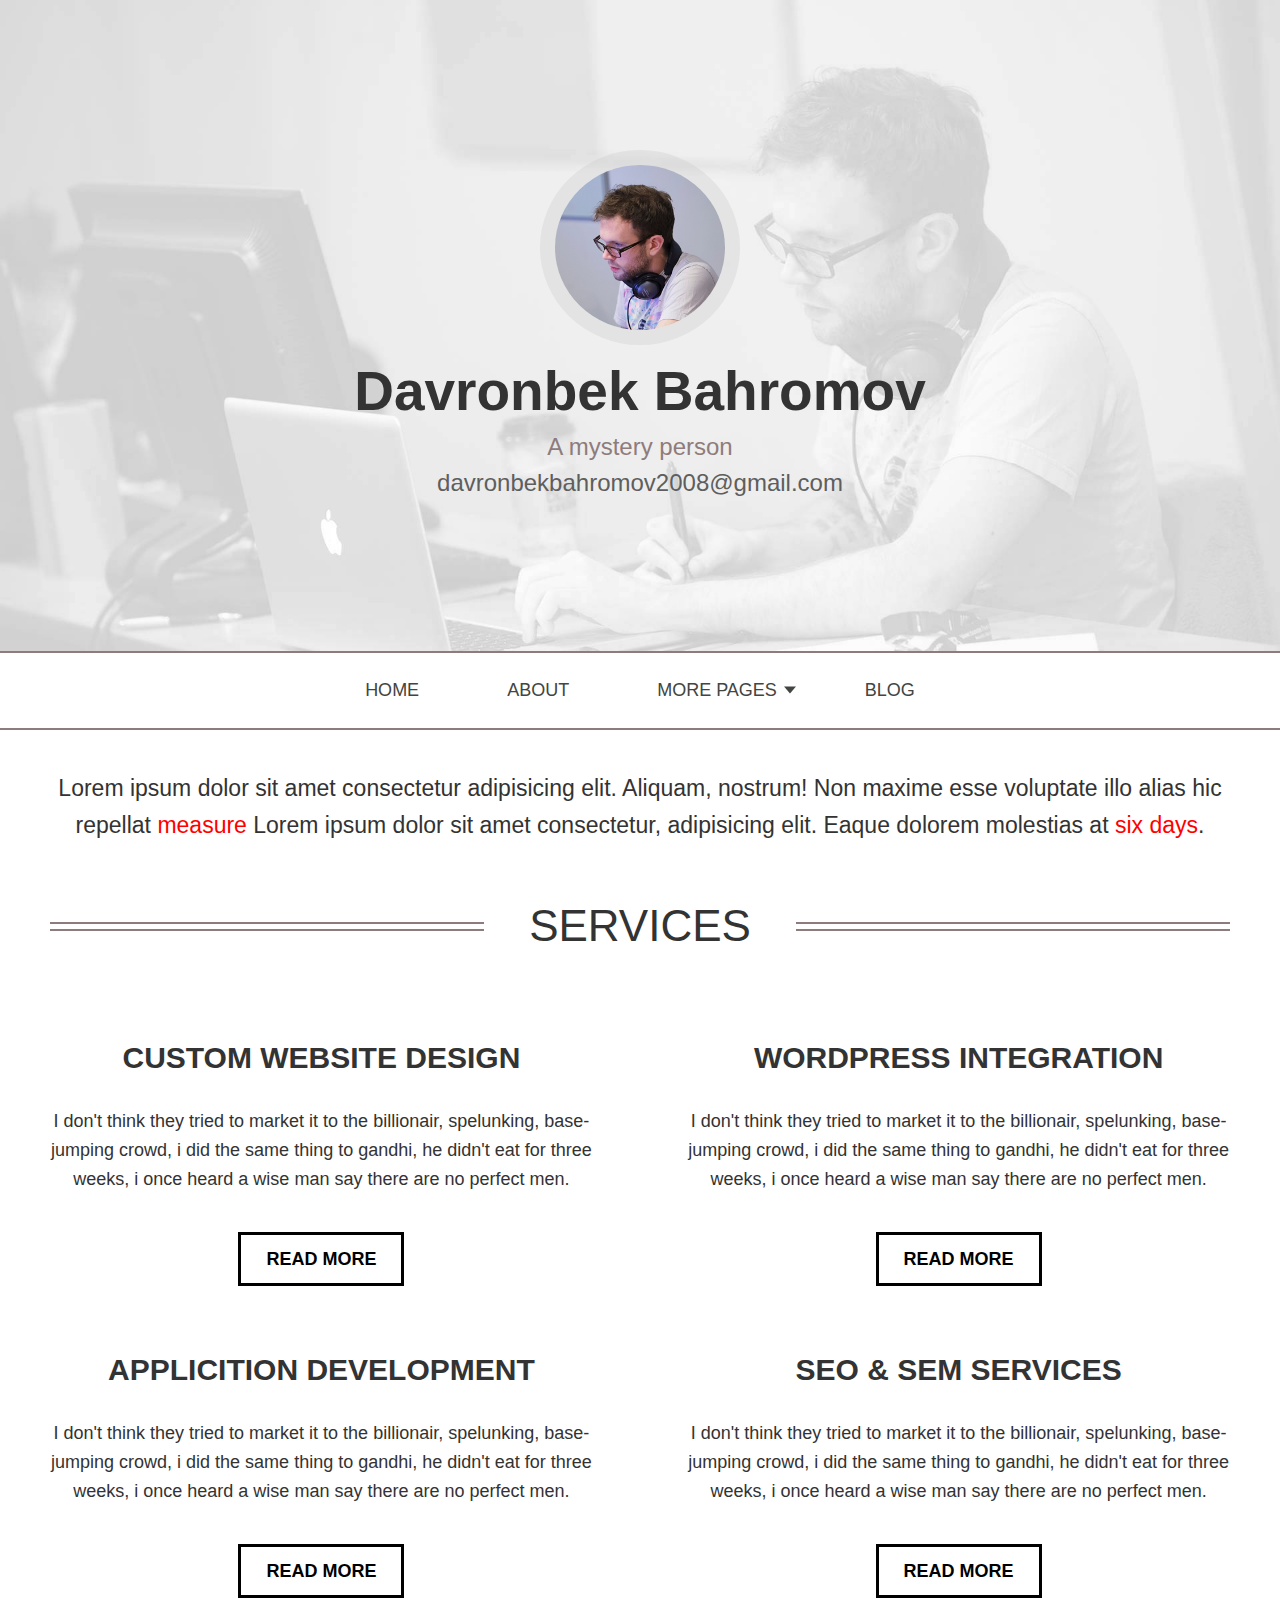
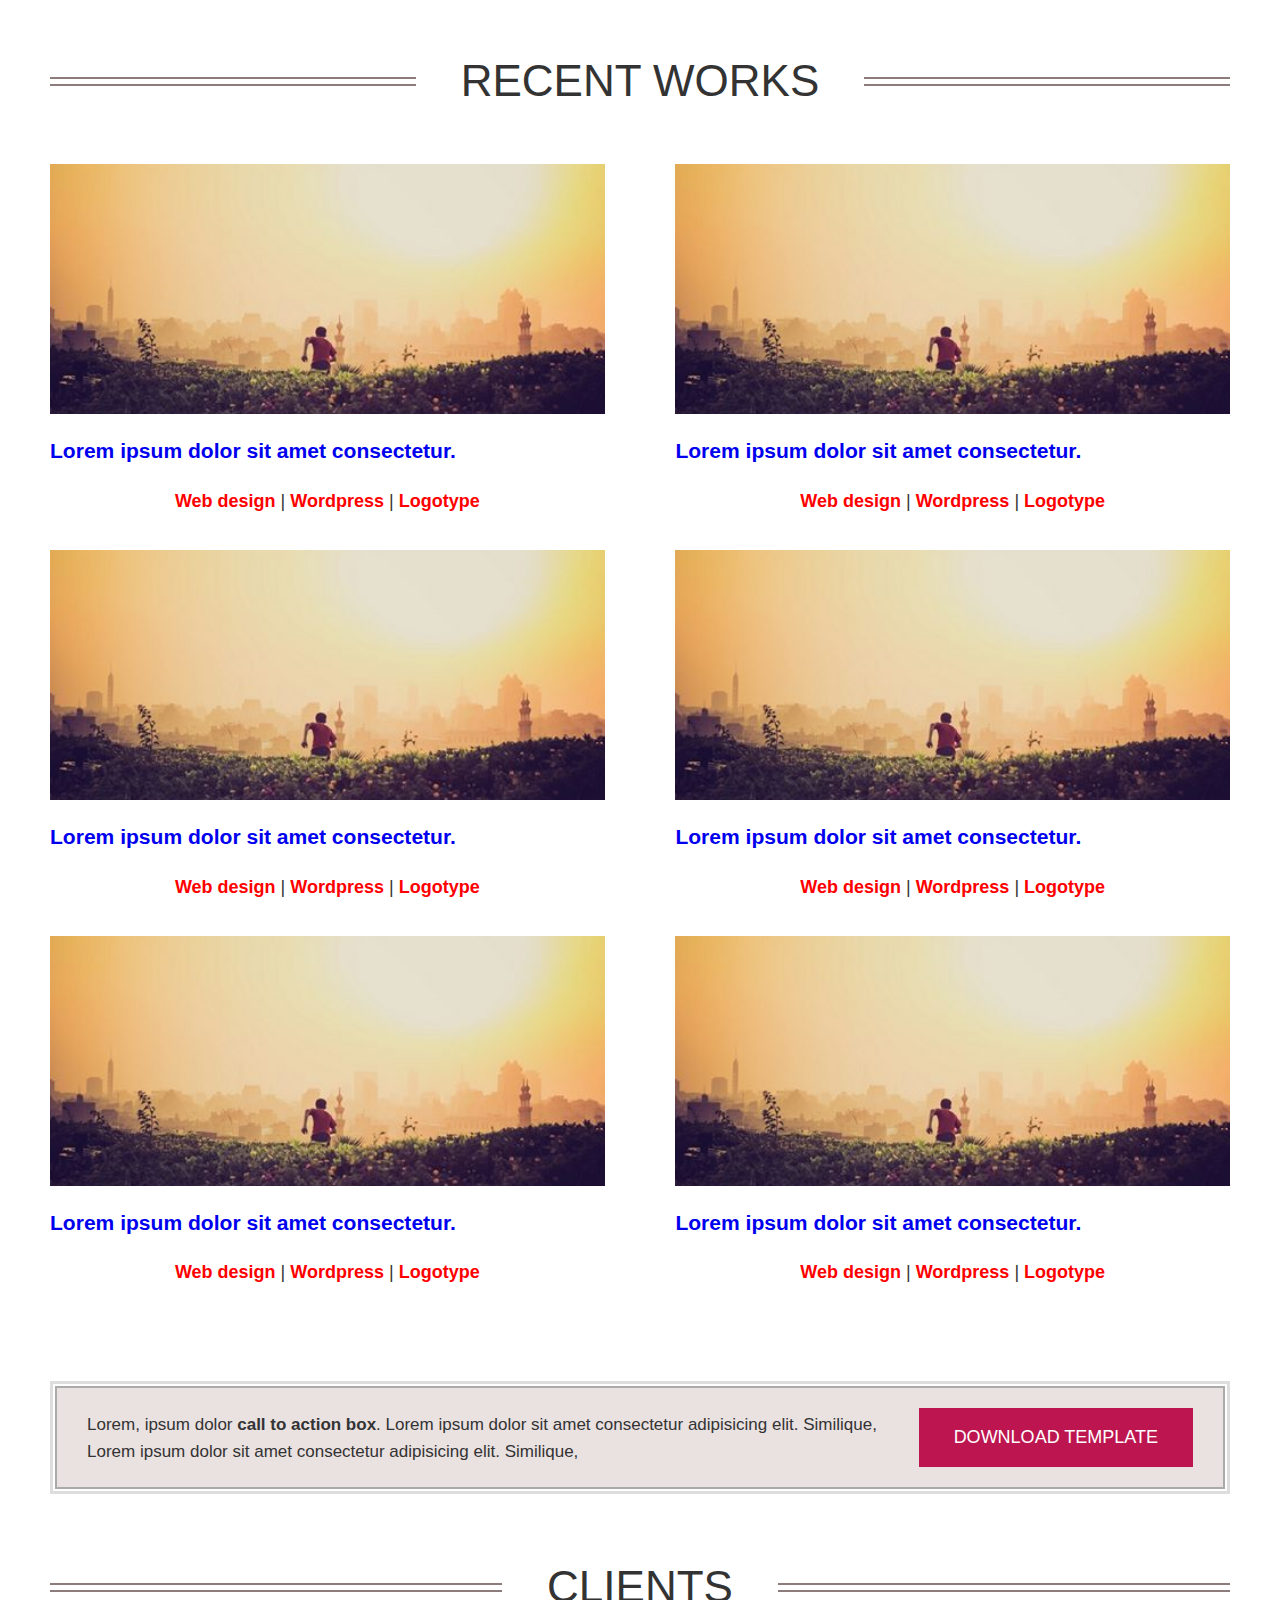
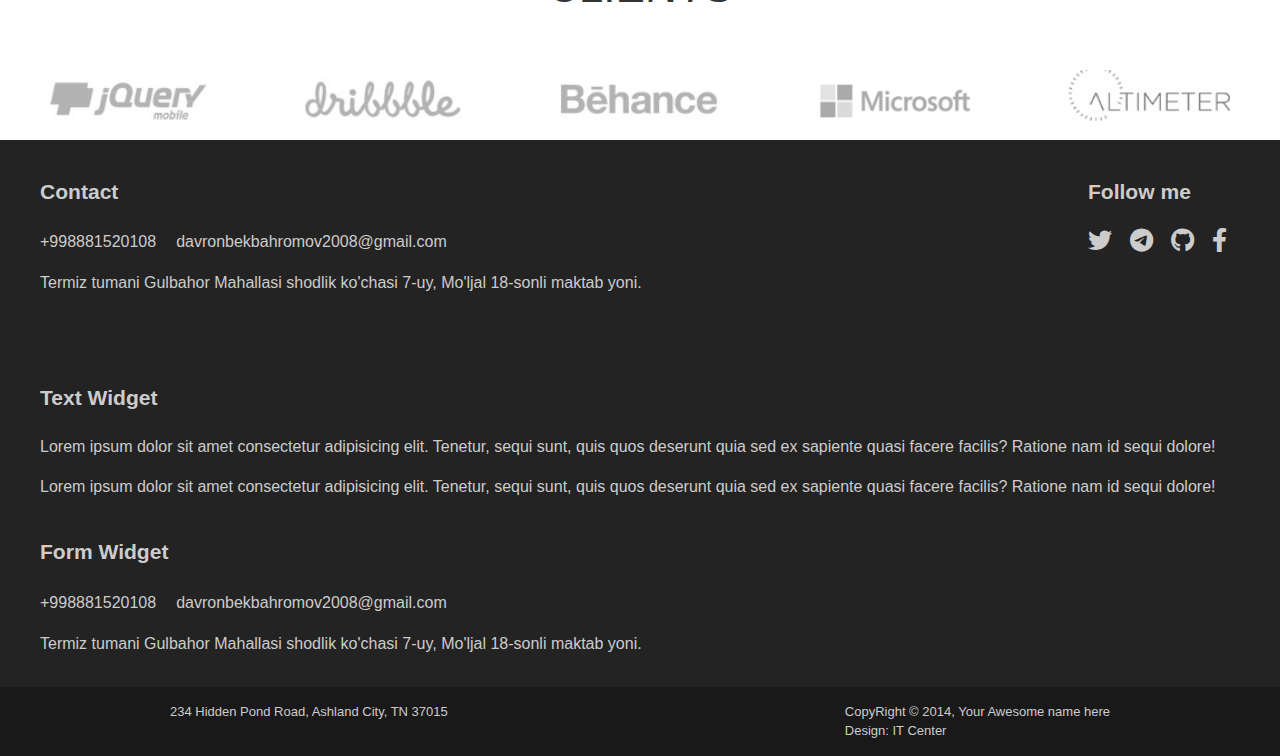
<file: index.html>
<!DOCTYPE html>
<html lang="en">
<head>
    <meta charset="UTF-8">
    <meta http-equiv="X-UA-Compatible" content="IE=edge">
    <meta name="viewport" content="width=device-width, initial-scale=1.0">
    <title>INITIO</title>
    <link rel="shortcut icon" href="images/gt_favicon.png" type="image/x-icon">
    <link rel="stylesheet" href="fontawesome/css/all.min.css">
    <link rel="stylesheet" href="style.css">
</head>
<body>
    <header class="header">
        <img class="avatar" src="images/guy.jpg" alt="user avatar">
        <h1 class="name">Davronbek Bahromov</h1>
        <div class="bio gray">A mystery person</div>
        <a class="graylink" href="mailto:davronbekbahromov2008@gmail.com">davronbekbahromov2008@gmail.com</a>
    </header>
        <div class="assd">
            <ul class="menu">
                <li class="item">
                    <a href="#" class="link">home</a>
                </li>
                <li class="item">
                    <a href="about.html" target="_blank" class="link">about</a>
                </li>
                <li class="item relitem">
                    <a href="#!" class="link rellink">more pages</a>
                    <ul class="menu2">
                        <li class="item2">
                            <a href="leftsidebar.html" target="_blank" class="link2">left sidebar</a>
                        </li>
                        <li class="item2">
                            <a href="rightsidebar.html" target="_blank" class="link2">right sidebar</a>
                        </li>
                        <li class="item2">
                            <a href="blogpost.html" target="_blank" class="link2">blog post</a>
                        </li>
                    </ul>
                </li>
                <li class="item">
                    <a href="blog.html" target="_blank" class="link">blog</a>
                </li>
            </ul>
            <button class="bba">
                <i class="fa-solid fa-bars sasdasadw"></i>
            </button>
        </div>
    <div class="container">
        <div class="write">
            <div class="topwrite">Lorem ipsum dolor sit amet consectetur adipisicing elit. Aliquam, nostrum! Non maxime esse voluptate illo alias hic repellat <a href="#" class="meas">measure</a> Lorem ipsum dolor sit amet consectetur, adipisicing elit. Eaque dolorem molestias at <a href="#" class="meas">six days</a>.</div>
        </div>
        <div class="titlebar">
            <div class="lines">
                <div class="line linetop"></div>
                <div class="line"></div>
            </div>
            <h2 class="title2">Services</h2>
            <div class="lines">
                <div class="line linetop"></div>
                <div class="line"></div>
            </div>
        </div>
        <div class="all3">
            <div class="tort">
                <h2 class="custok">Custom Website Design</h2>
                <p class="yozuv">I don't think they tried to market it to the billionair, spelunking, base-jumping crowd, i did the same thing to gandhi, he didn't eat for three weeks, i once heard a wise man say there are no perfect men.</p>
                <a href="#" class="Read">Read more</a>
            </div>
            <div class="tort">
                <h2 class="custok">Wordpress Integration</h2>
                <p class="yozuv">I don't think they tried to market it to the billionair, spelunking, base-jumping crowd, i did the same thing to gandhi, he didn't eat for three weeks, i once heard a wise man say there are no perfect men.</p>
                <a href="#" class="Read">Read more</a>
            </div>
            <div class="tort re">
                <h2 class="custok">Applicition Development</h2>
                <p class="yozuv">I don't think they tried to market it to the billionair, spelunking, base-jumping crowd, i did the same thing to gandhi, he didn't eat for three weeks, i once heard a wise man say there are no perfect men.</p>
                <a href="#" class="Read">Read more</a>
            </div>
            <div class="tort re">
                <h2 class="custok">Seo & Sem Services</h2>
                <p class="yozuv">I don't think they tried to market it to the billionair, spelunking, base-jumping crowd, i did the same thing to gandhi, he didn't eat for three weeks, i once heard a wise man say there are no perfect men.</p>
                <a href="#" class="Read">Read more</a>
            </div>
        </div>
        <div class="titlebar">
            <div class="lines">
                <div class="line linetop"></div>
                <div class="line"></div>
            </div>
            <h2 class="title2">recent works</h2>
            <div class="lines">
                <div class="line linetop"></div>
                <div class="line"></div>
            </div>
        </div>
        <div class="articles">
            <div class="article">
                <a class="biglink" href="#">
                    <div class="articlepic">
                        <div class="articlelayer">
                            <span class="articlebadge">see details <i class="fa-solid fa-arrow-right-long"></i></span>
                        </div>
                    </div>
                    <h3 class="articletitle">Lorem ipsum dolor sit amet consectetur.</h3>
                </a>
                <div class="articlelinks">
                    <a class="articlelink" href="#">Web design</a>
                    <span class="vr">|</span>
                    <a class="articlelink" href="#">Wordpress</a>
                    <span class="vr">|</span>
                    <a class="articlelink" href="#">Logotype</a>
                </div>
            </div>
            <div class="article">
                <a class="biglink" href="#">
                    <div class="articlepic">
                        <div class="articlelayer">
                            <span class="articlebadge">see details <i class="fa-solid fa-arrow-right-long"></i></span>
                        </div>
                    </div>
                    <h3 class="articletitle">Lorem ipsum dolor sit amet consectetur.</h3>
                </a>
                <div class="articlelinks">
                    <a class="articlelink" href="#">Web design</a>
                    <span class="vr">|</span>
                    <a class="articlelink" href="#">Wordpress</a>
                    <span class="vr">|</span>
                    <a class="articlelink" href="#">Logotype</a>
                </div>
            </div>
            <div class="article">
                <a class="biglink" href="#">
                    <div class="articlepic">
                        <div class="articlelayer">
                            <span class="articlebadge">see details <i class="fa-solid fa-arrow-right-long"></i></span>
                        </div>
                    </div>
                    <h3 class="articletitle">Lorem ipsum dolor sit amet consectetur.</h3>
                </a>
                <div class="articlelinks">
                    <a class="articlelink" href="#">Web design</a>
                    <span class="vr">|</span>
                    <a class="articlelink" href="#">Wordpress</a>
                    <span class="vr">|</span>
                    <a class="articlelink" href="#">Logotype</a>
                </div>
            </div>
            <div class="article">
                <a class="biglink" href="#">
                    <div class="articlepic">
                        <div class="articlelayer">
                            <span class="articlebadge">see details <i class="fa-solid fa-arrow-right-long"></i></span>
                        </div>
                    </div>
                    <h3 class="articletitle">Lorem ipsum dolor sit amet consectetur.</h3>
                </a>
                <div class="articlelinks">
                    <a class="articlelink" href="#">Web design</a>
                    <span class="vr">|</span>
                    <a class="articlelink" href="#">Wordpress</a>
                    <span class="vr">|</span>
                    <a class="articlelink" href="#">Logotype</a>
                </div>
            </div>
            <div class="article">
                <a class="biglink" href="#">
                    <div class="articlepic">
                        <div class="articlelayer">
                            <span class="articlebadge">see details <i class="fa-solid fa-arrow-right-long"></i></span>
                        </div>
                    </div>
                    <h3 class="articletitle">Lorem ipsum dolor sit amet consectetur.</h3>
                </a>
                <div class="articlelinks">
                    <a class="articlelink" href="#">Web design</a>
                    <span class="vr">|</span>
                    <a class="articlelink" href="#">Wordpress</a>
                    <span class="vr">|</span>
                    <a class="articlelink" href="#">Logotype</a>
                </div>
            </div>
            <div class="article">
                <a class="biglink" href="#">
                    <div class="articlepic">
                        <div class="articlelayer">
                            <span class="articlebadge">see details <i class="fa-solid fa-arrow-right-long"></i></span>
                        </div>
                    </div>
                    <h3 class="articletitle">Lorem ipsum dolor sit amet consectetur.</h3>
                </a>
                <div class="articlelinks">
                    <a class="articlelink" href="#">Web design</a>
                    <span class="vr">|</span>
                    <a class="articlelink" href="#">Wordpress</a>
                    <span class="vr">|</span>
                    <a class="articlelink" href="#">Logotype</a>
                </div>
            </div>
        </div>
        <div class="alll">
            <div class="all4">
                <div class="leftpage">
                    <div class="safe">Lorem, ipsum dolor <span class="qora">call to action box</span>. Lorem ipsum dolor sit amet consectetur adipisicing elit. Similique,</div>
                    <div class="safe">Lorem ipsum dolor sit amet consectetur adipisicing elit. Similique,</div>
                </div>
                <div class="rightpage">
                    <a href="#" class="download">Download template</a>
                </div>
            </div>
        </div>
        <div class="titlebar">
            <div class="lines">
                <div class="line linetop"></div>
                <div class="line"></div>
            </div>
            <h2 class="title2">clients</h2>
            <div class="lines">
                <div class="line linetop"></div>
                <div class="line"></div>
            </div>
        </div>
        <div class="komp">
            <img src="images/sample_clients.png" alt="sample_clients" class="komp-icon">
        </div>
    </div>
    <div class="qora-all">
        <div class="ikki">
            <div class="chapleft">
                <div class="chap1">
                    <h3 class="con">Contact</h3>
                    <a href="tel:+998881520108" class="number">+998881520108</a>
                    <a class="graylink2" href="mailto:davronbekbahromov2008@gmail.com">davronbekbahromov2008@gmail.com</a>
                    <p class="hid234">Termiz tumani Gulbahor Mahallasi shodlik ko'chasi 7-uy, Mo'ljal 18-sonli maktab yoni.</p>
                </div>
            </div>
            <div class="ongleft">
                <h3 class="con">Follow me</h3>
                <i class="fa-brands fa-twitter asds"></i>
                <i class="fa-brands fa-telegram-plane asds"></i>
                <i class="fa-brands fa-github asds"></i>
                <i class="fa-brands fa-facebook-f asds"></i>
            </div>
        </div>
        <div class="ikki">
            <div class="chapright">
                <h3 class="con">Text Widget</h3>
                <p class="loremkop">Lorem ipsum dolor sit amet consectetur adipisicing elit. Tenetur, sequi sunt, quis quos deserunt quia sed ex sapiente quasi facere facilis? Ratione nam id sequi dolore!</p>
                <p class="loremkop">Lorem ipsum dolor sit amet consectetur adipisicing elit. Tenetur, sequi sunt, quis quos deserunt quia sed ex sapiente quasi facere facilis? Ratione nam id sequi dolore!</p>
            </div>
            <div class="ongright">
                <h3 class="con">Form Widget</h3>
                    <a href="tel:+998881520108" class="number">+998881520108</a>
                    <a class="graylink2" href="mailto:anthony.russel42@example.com">davronbekbahromov2008@gmail.com</a>
                    <p class="hid234">Termiz tumani Gulbahor Mahallasi shodlik ko'chasi 7-uy, Mo'ljal 18-sonli maktab yoni.</p>
            </div>
        </div>
    </div>
    <div class="pastqora">
        <div class="chapqutiy">234 Hidden Pond Road, Ashland City, TN 37015</div>
        <div class="ongqutiy">
            <div class="cop">CopyRight &copy; 2014, Your Awesome name here</div>
            <div class="des">Design: IT Center </div>
        </div>
    </div>

    <script src="main.js"></script>
</body>
</html>
</file>
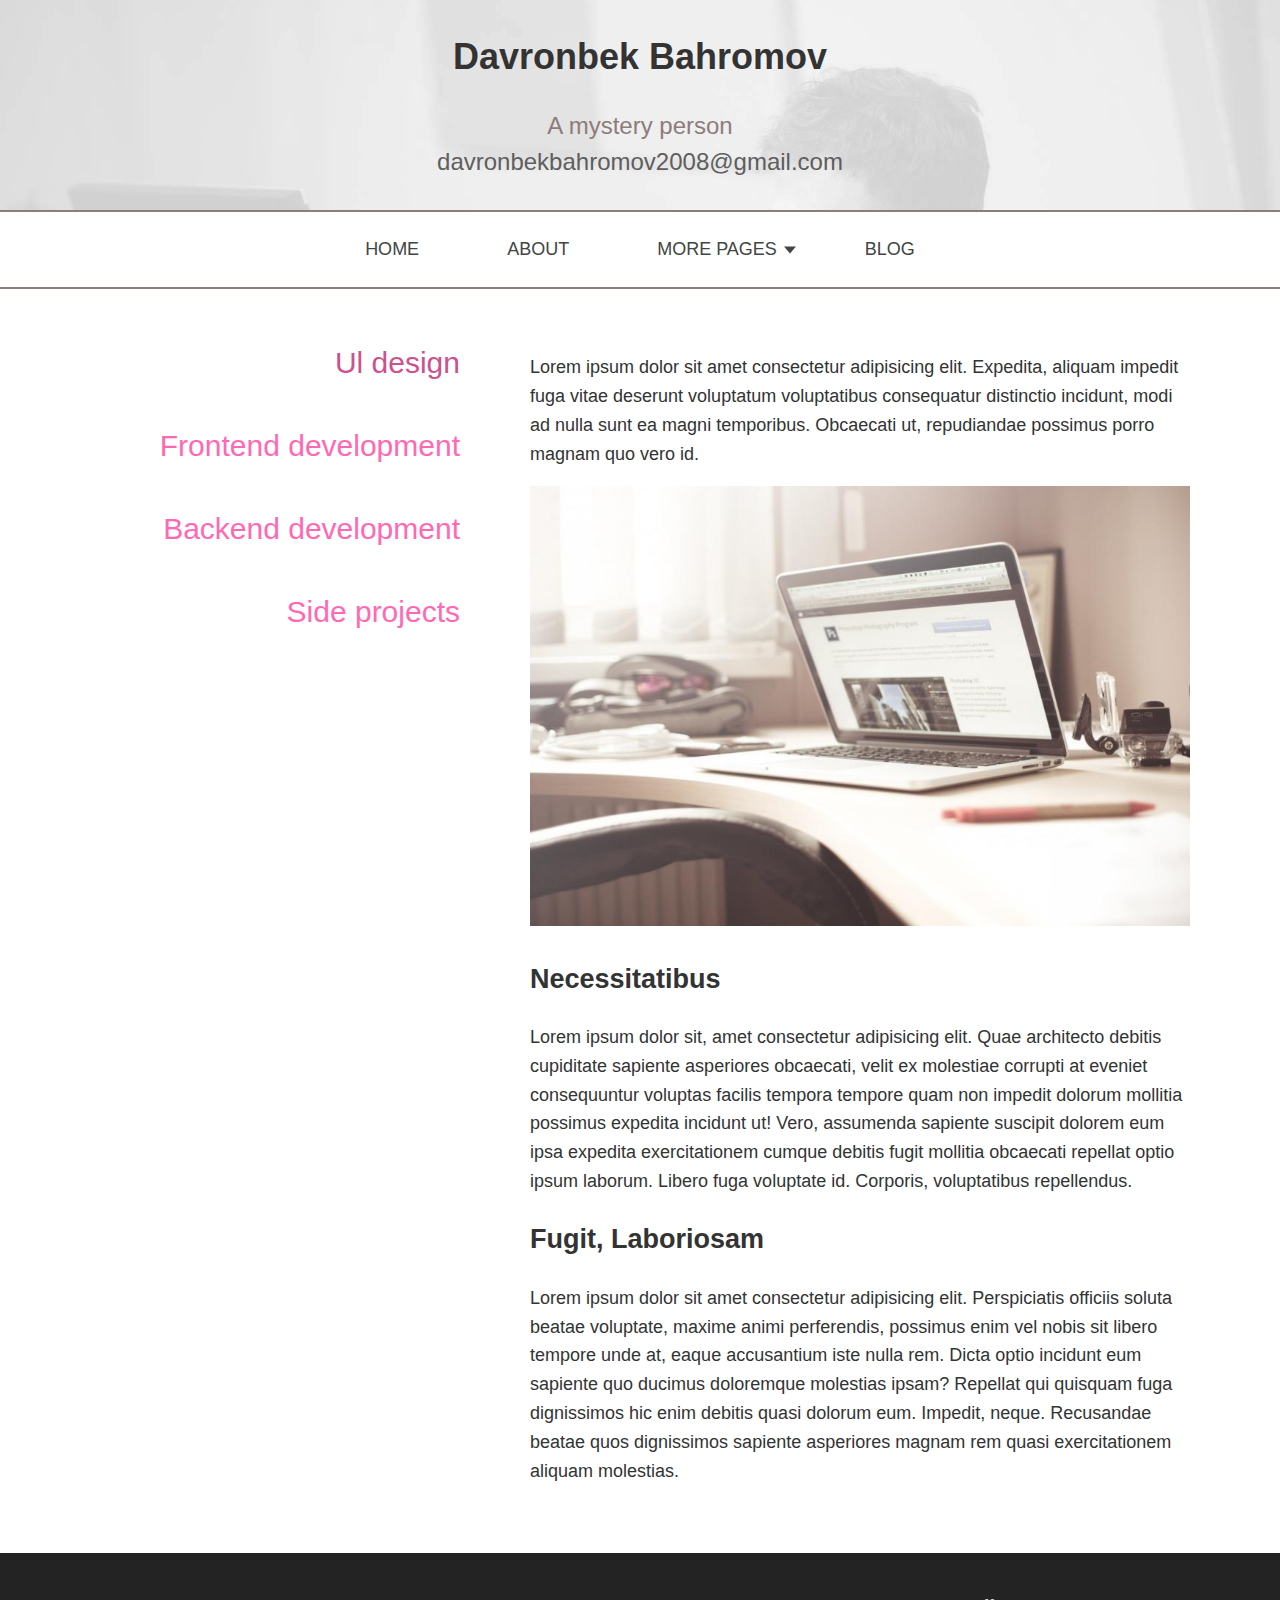
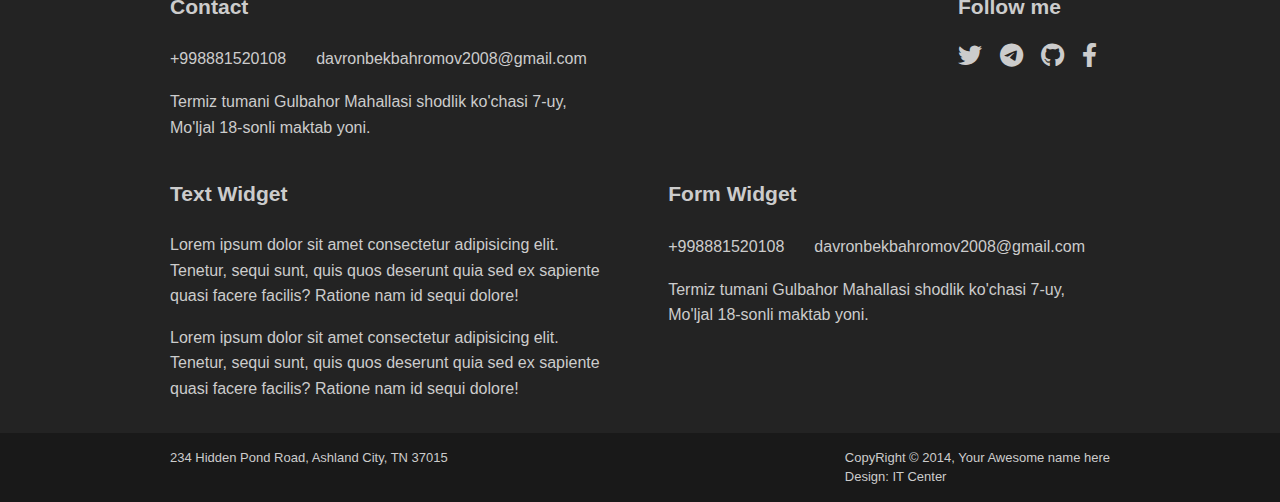
<file: about.html>
<!DOCTYPE html>
<html lang="en">
<head>
    <meta charset="UTF-8">
    <meta http-equiv="X-UA-Compatible" content="IE=edge">
    <meta name="viewport" content="width=device-width, initial-scale=1.0">
    <title>INITIO PART - ABOUT</title>
    <link rel="shortcut icon" href="images/gt_favicon.png" type="image/x-icon">
    <link rel="stylesheet" href="fontawesome/css/all.min.css">
    <link rel="stylesheet" href="about.css">
</head>
<body>
    <header class="header">
        <h1 class="name">Davronbek Bahromov</h1>
        <div class="bio gray">A mystery person</div>
        <a class="graylink" href="mailto:anthony.russel42@example.com">davronbekbahromov2008@gmail.com</a>
    </header>
    <div class="assd">
        <ul class="menu">
            <li class="item">
                <a href="index.html" class="link">home</a>
            </li>
            <li class="item">
                <a href="about.html" target="_blank" class="link">about</a>
            </li>
            <li class="item relitem">
                <a href="#!" class="link rellink">more pages</a>
                <ul class="menu2">
                    <li class="item2">
                        <a href="leftsidebar.html" target="_blank" class="link2">left sidebar</a>
                    </li>
                    <li class="item2">
                        <a href="rightsidebar.html" target="_blank" class="link2">right sidebar</a>
                    </li>
                    <li class="item2">
                        <a href="#" class="link2">blog post</a>
                    </li>
                </ul>
            </li>
            <li class="item">
                <a href="blog.html" target="_blank" class="link">blog</a>
            </li>
        </ul>
        <button class="bba">
            <i class="fa-solid fa-bars sasdasadw"></i>
        </button>
    </div>
    <div class="container">
        <div class="allflex">
            <div class="chap">
                <a href="#" class="linkqizil">Ul design</a>
                <a href="#" class="linkqizil">Frontend development</a>
                <a href="#" class="linkqizil">Backend development</a>
                <a href="#" class="linkqizil">Side projects</a>
            </div>
            <div class="ong">
                <p class="lorem35 lorem3">Lorem ipsum dolor sit amet consectetur adipisicing elit. Expedita, aliquam impedit fuga vitae deserunt voluptatum voluptatibus consequatur distinctio incidunt, modi ad nulla sunt ea magni temporibus. Obcaecati ut, repudiandae possimus porro magnam quo vero id.</p>
                <img src="images/mac.jpg" alt="mac" class="notebook">
                <h2 class="nec">Necessitatibus</h2>
                <p class="lorem60 lorem3">Lorem ipsum dolor sit, amet consectetur adipisicing elit. Quae architecto debitis cupiditate sapiente asperiores obcaecati, velit ex molestiae corrupti at eveniet consequuntur voluptas facilis tempora tempore quam non impedit dolorum mollitia possimus expedita incidunt ut! Vero, assumenda sapiente suscipit dolorem eum ipsa expedita exercitationem cumque debitis fugit mollitia obcaecati repellat optio ipsum laborum. Libero fuga    voluptate id. Corporis, voluptatibus repellendus.</p>
                <h2 class="nec">Fugit, Laboriosam</h2>
                <p class="lorem65 lorem3">Lorem ipsum dolor sit amet consectetur adipisicing elit. Perspiciatis officiis soluta beatae voluptate, maxime animi perferendis, possimus enim vel nobis sit libero tempore unde at, eaque accusantium iste nulla rem. Dicta optio incidunt eum sapiente quo ducimus doloremque molestias ipsam? Repellat qui quisquam fuga dignissimos hic enim debitis quasi dolorum eum. Impedit, neque. Recusandae beatae quos dignissimos sapiente asperiores magnam rem quasi exercitationem aliquam molestias.</p>
            </div>
            
        </div>
    </div>
    <div class="qora-all">
        <div class="ikki">
            <div class="chapleft">
                <div class="chap1">
                    <h3 class="con">Contact</h3>
                    <a href="tel:+998881520108" class="number">+998881520108</a>
                    <a class="graylink2" href="mailto:anthony.russel42@example.com">davronbekbahromov2008@gmail.com</a>
                    <p class="hid234">Termiz tumani Gulbahor Mahallasi shodlik ko'chasi 7-uy, Mo'ljal 18-sonli maktab yoni.</p>
                </div>
            </div>
            <div class="ongleft">
                <h3 class="con">Follow me</h3>
                <i class="fa-brands fa-twitter asds"></i>
                <i class="fa-brands fa-telegram-plane asds"></i>
                <i class="fa-brands fa-github asds"></i>
                <i class="fa-brands fa-facebook-f asds"></i>
            </div>
        </div>
        <div class="ikki">
            <div class="chapright">
                <h3 class="con">Text Widget</h3>
                <p class="loremkop">Lorem ipsum dolor sit amet consectetur adipisicing elit. Tenetur, sequi sunt, quis quos deserunt quia sed ex sapiente quasi facere facilis? Ratione nam id sequi dolore!</p>
                <p class="loremkop">Lorem ipsum dolor sit amet consectetur adipisicing elit. Tenetur, sequi sunt, quis quos deserunt quia sed ex sapiente quasi facere facilis? Ratione nam id sequi dolore!</p>
            </div>
            <div class="ongright">
                <h3 class="con">Form Widget</h3>
                    <a href="tel:+998881520108" class="number">+998881520108</a>
                    <a class="graylink2" href="mailto:anthony.russel42@example.com">davronbekbahromov2008@gmail.com</a>
                    <p class="hid234">Termiz tumani Gulbahor Mahallasi shodlik ko'chasi 7-uy, Mo'ljal 18-sonli maktab yoni.</p>
            </div>
        </div>
    </div>
    <div class="pastqora">
        <div class="chapqutiy">234 Hidden Pond Road, Ashland City, TN 37015</div>
        <div class="ongqutiy">
            <div class="cop">CopyRight &copy; 2014, Your Awesome name here</div>
            <div class="des">Design: IT Center </div>
        </div>
    </div>

    <script src="about.js"></script>
</body>
</html>
</file>
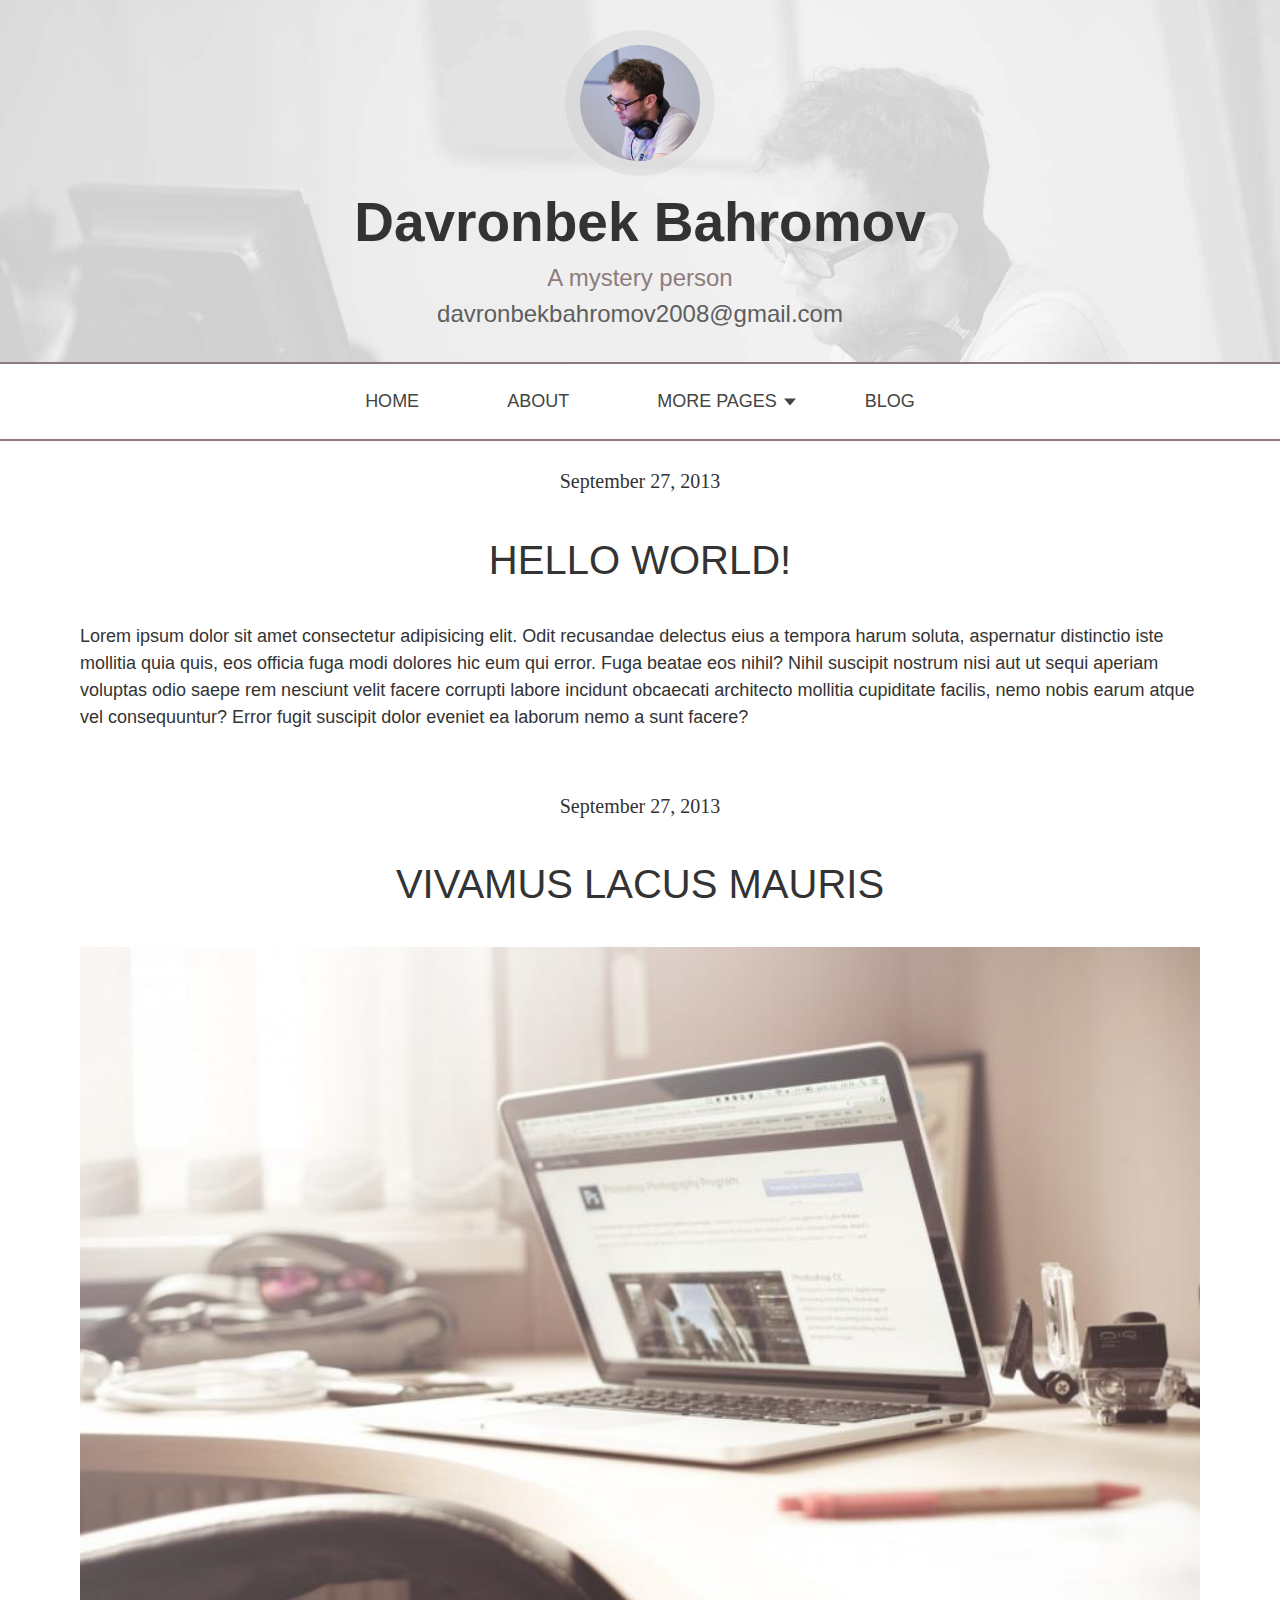
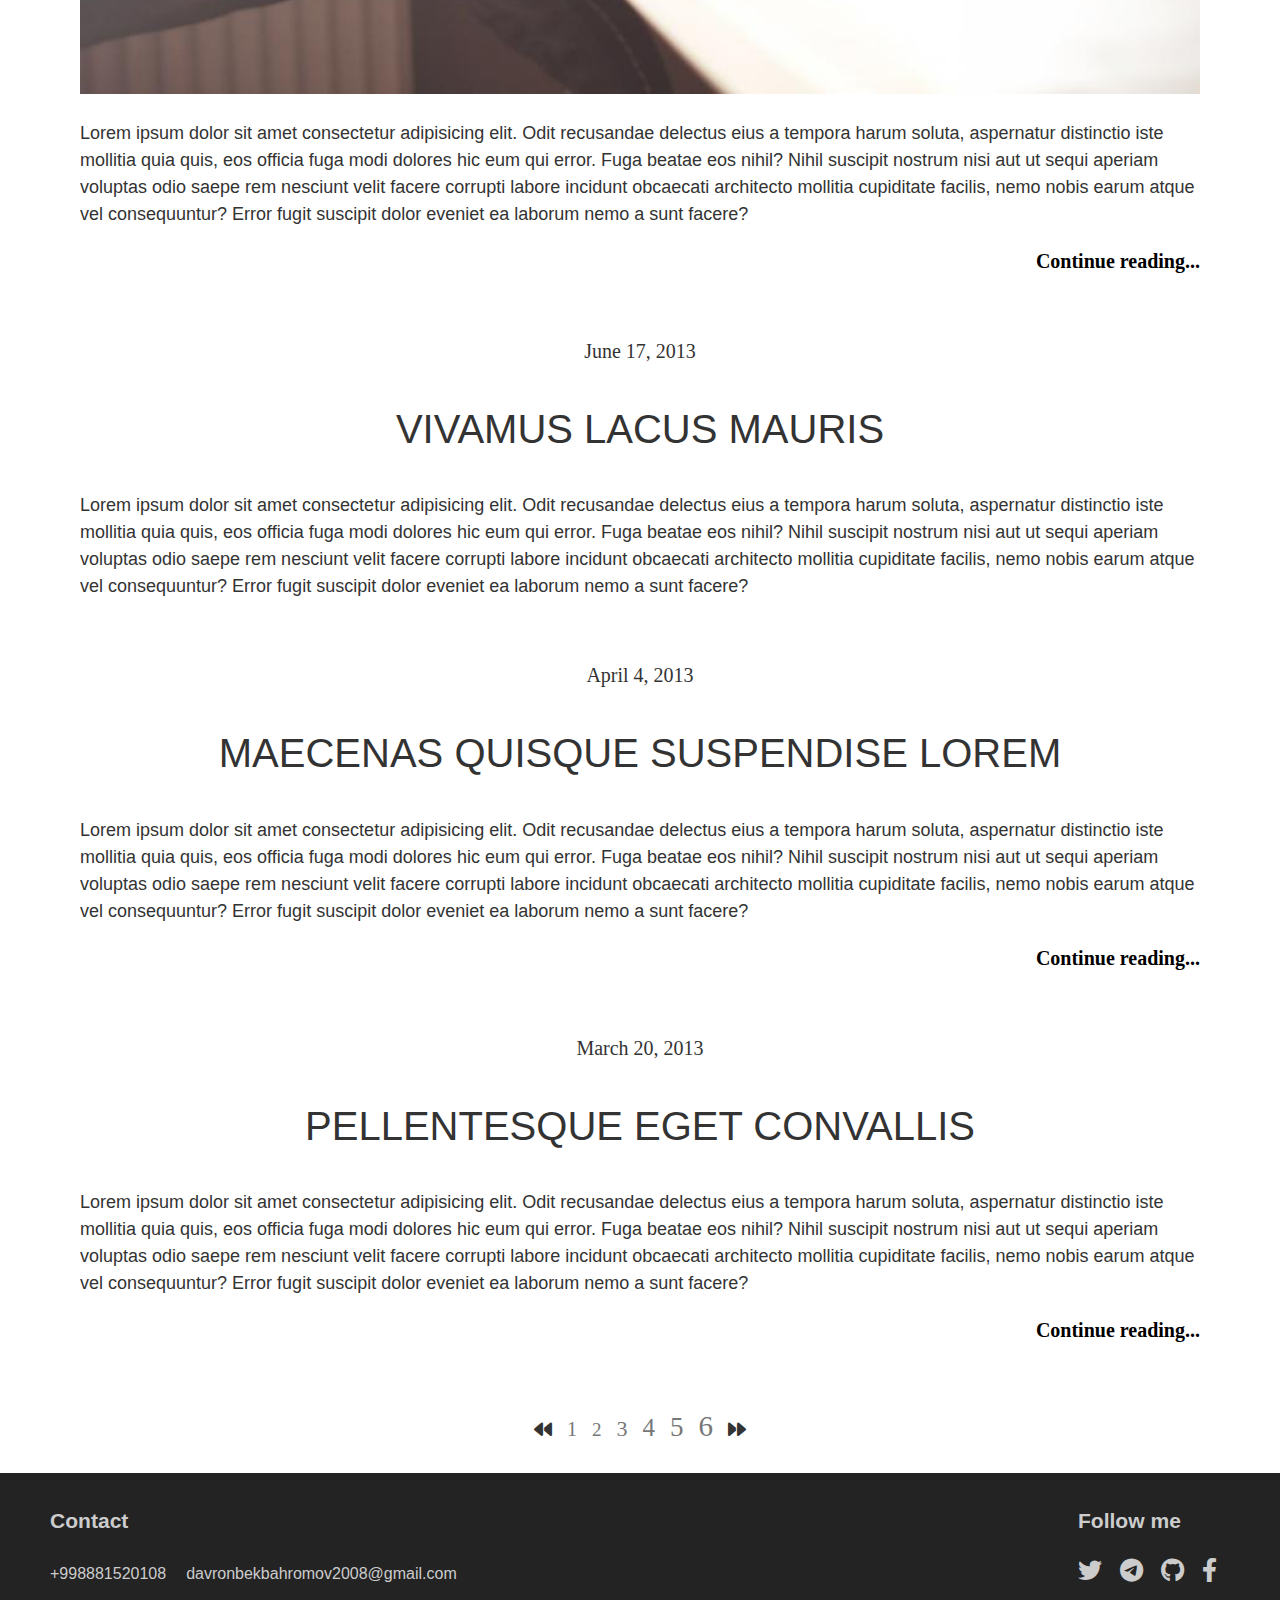
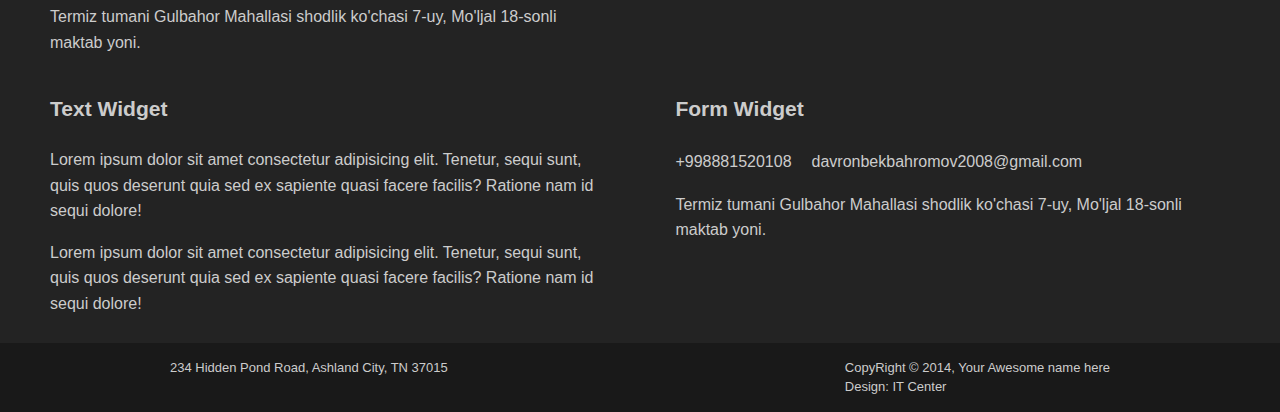
<file: blog.html>
<!DOCTYPE html>
<html lang="en">
<head>
    <meta charset="UTF-8">
    <meta http-equiv="X-UA-Compatible" content="IE=edge">
    <meta name="viewport" content="width=device-width, initial-scale=1.0">
    <title>INITIO PART - BLOG</title>
    <link rel="shortcut icon" href="images/gt_favicon.png" type="image/x-icon">
    <link rel="stylesheet" href="fontawesome/css/all.min.css">
    <link rel="stylesheet" href="blog.css">
</head>
<body>
    <header class="header">
        <img class="avatar" src="images/guy.jpg" alt="user avatar">
        <h1 class="name">Davronbek Bahromov</h1>
        <div class="bio gray">A mystery person</div>
        <a class="graylink" href="mailto:anthony.russel42@example.com">davronbekbahromov2008@gmail.com</a>
    </header>
    <div class="assd">
        <ul class="menu">
            <li class="item">
                <a href="#" class="link">home</a>
            </li>
            <li class="item">
                <a href="about.html" target="_blank" class="link">about</a>
            </li>
            <li class="item relitem">
                <a href="#!" class="link rellink">more pages</a>
                <ul class="menu2">
                    <li class="item2">
                        <a href="leftsidebar.html" target="_blank" class="link2">left sidebar</a>
                    </li>
                    <li class="item2">
                        <a href="rightsidebar.html" target="_blank" class="link2">right sidebar</a>
                    </li>
                    <li class="item2">
                        <a href="blogpost.html" target="_blank" class="link2">blog post</a>
                    </li>
                </ul>
            </li>
            <li class="item">
                <a href="blog.html" target="_blank" class="link">blog</a>
            </li>
        </ul>
        <button class="bba">
            <i class="fa-solid fa-bars sasdasadw"></i>
        </button>
    </div>
    <div class="container">
        <div class="squti">
            <div class="sana">September 27, 2013</div>
            <h2 class="yoz">Hello World!</h2>
            <p class="lorem75">Lorem ipsum dolor sit amet consectetur adipisicing elit. Odit recusandae delectus eius a tempora harum soluta, aspernatur distinctio iste mollitia quia quis, eos officia fuga modi dolores hic eum qui error. Fuga beatae eos nihil? Nihil suscipit nostrum nisi aut ut sequi aperiam voluptas odio saepe rem nesciunt velit facere corrupti labore incidunt obcaecati architecto mollitia cupiditate facilis, nemo nobis earum atque vel consequuntur? Error fugit suscipit dolor eveniet ea laborum nemo a sunt facere?</p>
        </div>
        <div class="squti">
            <div class="sana">September 27, 2013</div>
            <h2 class="yoz">Vivamus lacus mauris</h2>
            <img src="images/mac.jpg" alt="mac" class="mac">
            <p class="lorem75">Lorem ipsum dolor sit amet consectetur adipisicing elit. Odit recusandae delectus eius a tempora harum soluta, aspernatur distinctio iste mollitia quia quis, eos officia fuga modi dolores hic eum qui error. Fuga beatae eos nihil? Nihil suscipit nostrum nisi aut ut sequi aperiam voluptas odio saepe rem nesciunt velit facere corrupti labore incidunt obcaecati architecto mollitia cupiditate facilis, nemo nobis earum atque vel consequuntur? Error fugit suscipit dolor eveniet ea laborum nemo a sunt facere?</p>
            <a href="#"  class="conx">Continue reading...</a>
        </div>
        <div class="squti">
            <div class="sana">June 17, 2013</div>
            <h2 class="yoz">Vivamus lacus mauris</h2>
            <p class="lorem75">Lorem ipsum dolor sit amet consectetur adipisicing elit. Odit recusandae delectus eius a tempora harum soluta, aspernatur distinctio iste mollitia quia quis, eos officia fuga modi dolores hic eum qui error. Fuga beatae eos nihil? Nihil suscipit nostrum nisi aut ut sequi aperiam voluptas odio saepe rem nesciunt velit facere corrupti labore incidunt obcaecati architecto mollitia cupiditate facilis, nemo nobis earum atque vel consequuntur? Error fugit suscipit dolor eveniet ea laborum nemo a sunt facere?</p>
        </div>
        <div class="squti">
            <div class="sana">April 4, 2013</div>
            <h2 class="yoz">Maecenas Quisque suspendise lorem</h2>
            <p class="lorem75">Lorem ipsum dolor sit amet consectetur adipisicing elit. Odit recusandae delectus eius a tempora harum soluta, aspernatur distinctio iste mollitia quia quis, eos officia fuga modi dolores hic eum qui error. Fuga beatae eos nihil? Nihil suscipit nostrum nisi aut ut sequi aperiam voluptas odio saepe rem nesciunt velit facere corrupti labore incidunt obcaecati architecto mollitia cupiditate facilis, nemo nobis earum atque vel consequuntur? Error fugit suscipit dolor eveniet ea laborum nemo a sunt facere?</p>
            <a href="#" class="conx">Continue reading...</a>
        </div>
        <div class="squti">
            <div class="sana">March 20, 2013</div>
            <h2 class="yoz">Pellentesque eget convallis</h2>
            <p class="lorem75">Lorem ipsum dolor sit amet consectetur adipisicing elit. Odit recusandae delectus eius a tempora harum soluta, aspernatur distinctio iste mollitia quia quis, eos officia fuga modi dolores hic eum qui error. Fuga beatae eos nihil? Nihil suscipit nostrum nisi aut ut sequi aperiam voluptas odio saepe rem nesciunt velit facere corrupti labore incidunt obcaecati architecto mollitia cupiditate facilis, nemo nobis earum atque vel consequuntur? Error fugit suscipit dolor eveniet ea laborum nemo a sunt facere?</p>
            <a href="#" class="conx">Continue reading...</a>
        </div>
        <div class="kicfl">
            <i class="fa-solid fa-backward"></i>
            <a href="#" class="sp w1">1</a>
            <a href="#" class="sp w2">2</a>
            <a href="#" class="sp w3">3</a>
            <a href="#" class="sp w4">4</a>
            <a href="#" class="sp w5">5</a>
            <a href="#" class="sp w6">6</a>
            <i class="fa-solid fa-forward"></i>
        </div>
    </div>
    <div class="qora-all">
        <div class="ikki">
            <div class="chapleft">
                <div class="chap1">
                    <h3 class="con">Contact</h3>
                    <a href="tel:+998881520108" class="number">+998881520108</a>
                    <a class="graylink2" href="mailto:anthony.russel42@example.com">davronbekbahromov2008@gmail.com</a>
                    <p class="hid234">Termiz tumani Gulbahor Mahallasi shodlik ko'chasi 7-uy, Mo'ljal 18-sonli maktab yoni.</p>
                </div>
            </div>
            <div class="ongleft">
                <h3 class="con">Follow me</h3>
                <i class="fa-brands fa-twitter asds"></i>
                <i class="fa-brands fa-telegram-plane asds"></i>
                <i class="fa-brands fa-github asds"></i>
                <i class="fa-brands fa-facebook-f asds"></i>
            </div>
        </div>
        <div class="ikki">
            <div class="chapright">
                <h3 class="con">Text Widget</h3>
                <p class="loremkop">Lorem ipsum dolor sit amet consectetur adipisicing elit. Tenetur, sequi sunt, quis quos deserunt quia sed ex sapiente quasi facere facilis? Ratione nam id sequi dolore!</p>
                <p class="loremkop">Lorem ipsum dolor sit amet consectetur adipisicing elit. Tenetur, sequi sunt, quis quos deserunt quia sed ex sapiente quasi facere facilis? Ratione nam id sequi dolore!</p>
            </div>
            <div class="ongright">
                <h3 class="con">Form Widget</h3>
                    <a href="tel:+998881520108" class="number">+998881520108</a>
                    <a class="graylink2" href="mailto:anthony.russel42@example.com">davronbekbahromov2008@gmail.com</a>
                    <p class="hid234">Termiz tumani Gulbahor Mahallasi shodlik ko'chasi 7-uy, Mo'ljal 18-sonli maktab yoni.</p>
            </div>
        </div>
    </div>
    <div class="pastqora">
        <div class="chapqutiy">234 Hidden Pond Road, Ashland City, TN 37015</div>
        <div class="ongqutiy">
            <div class="cop">CopyRight &copy; 2014, Your Awesome name here</div>
            <div class="des">Design: IT Center </div>
        </div>
    </div>
    <script src="blog.js"></script>
</body>
</html>
</file>
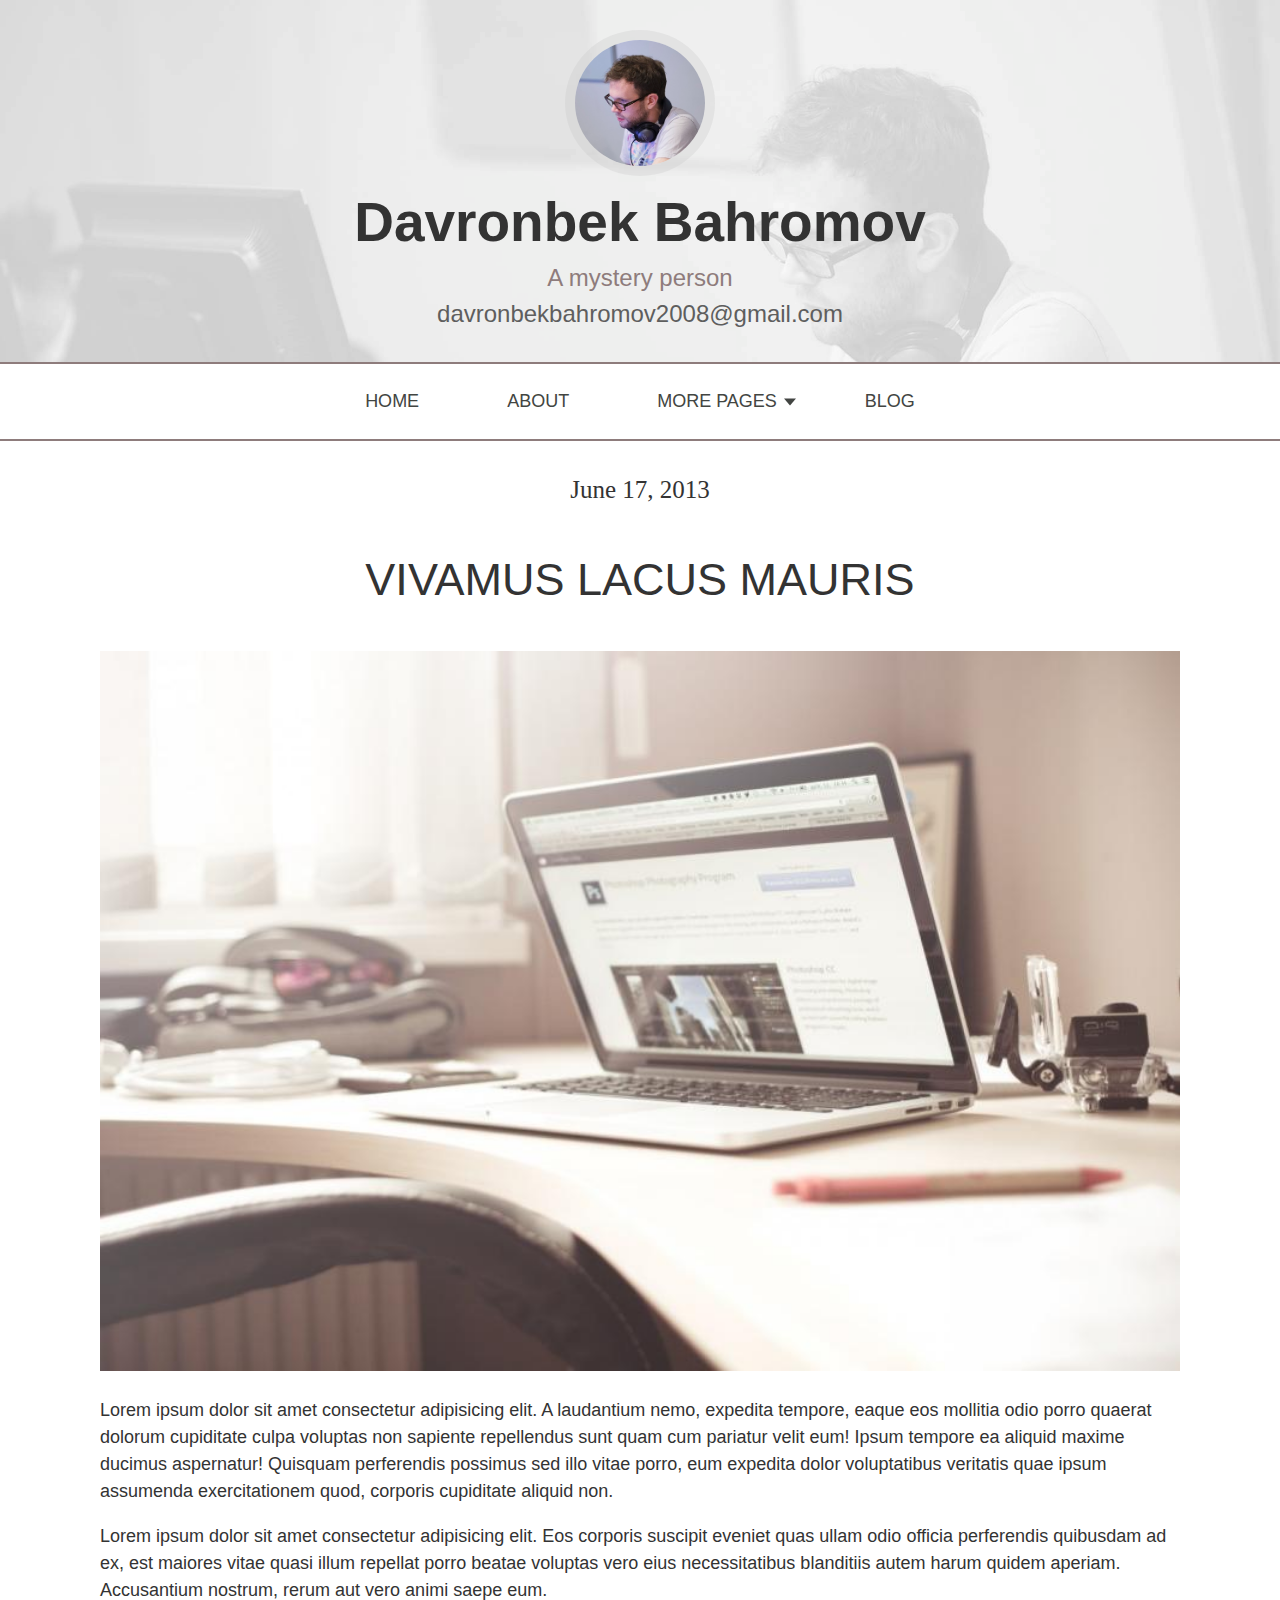
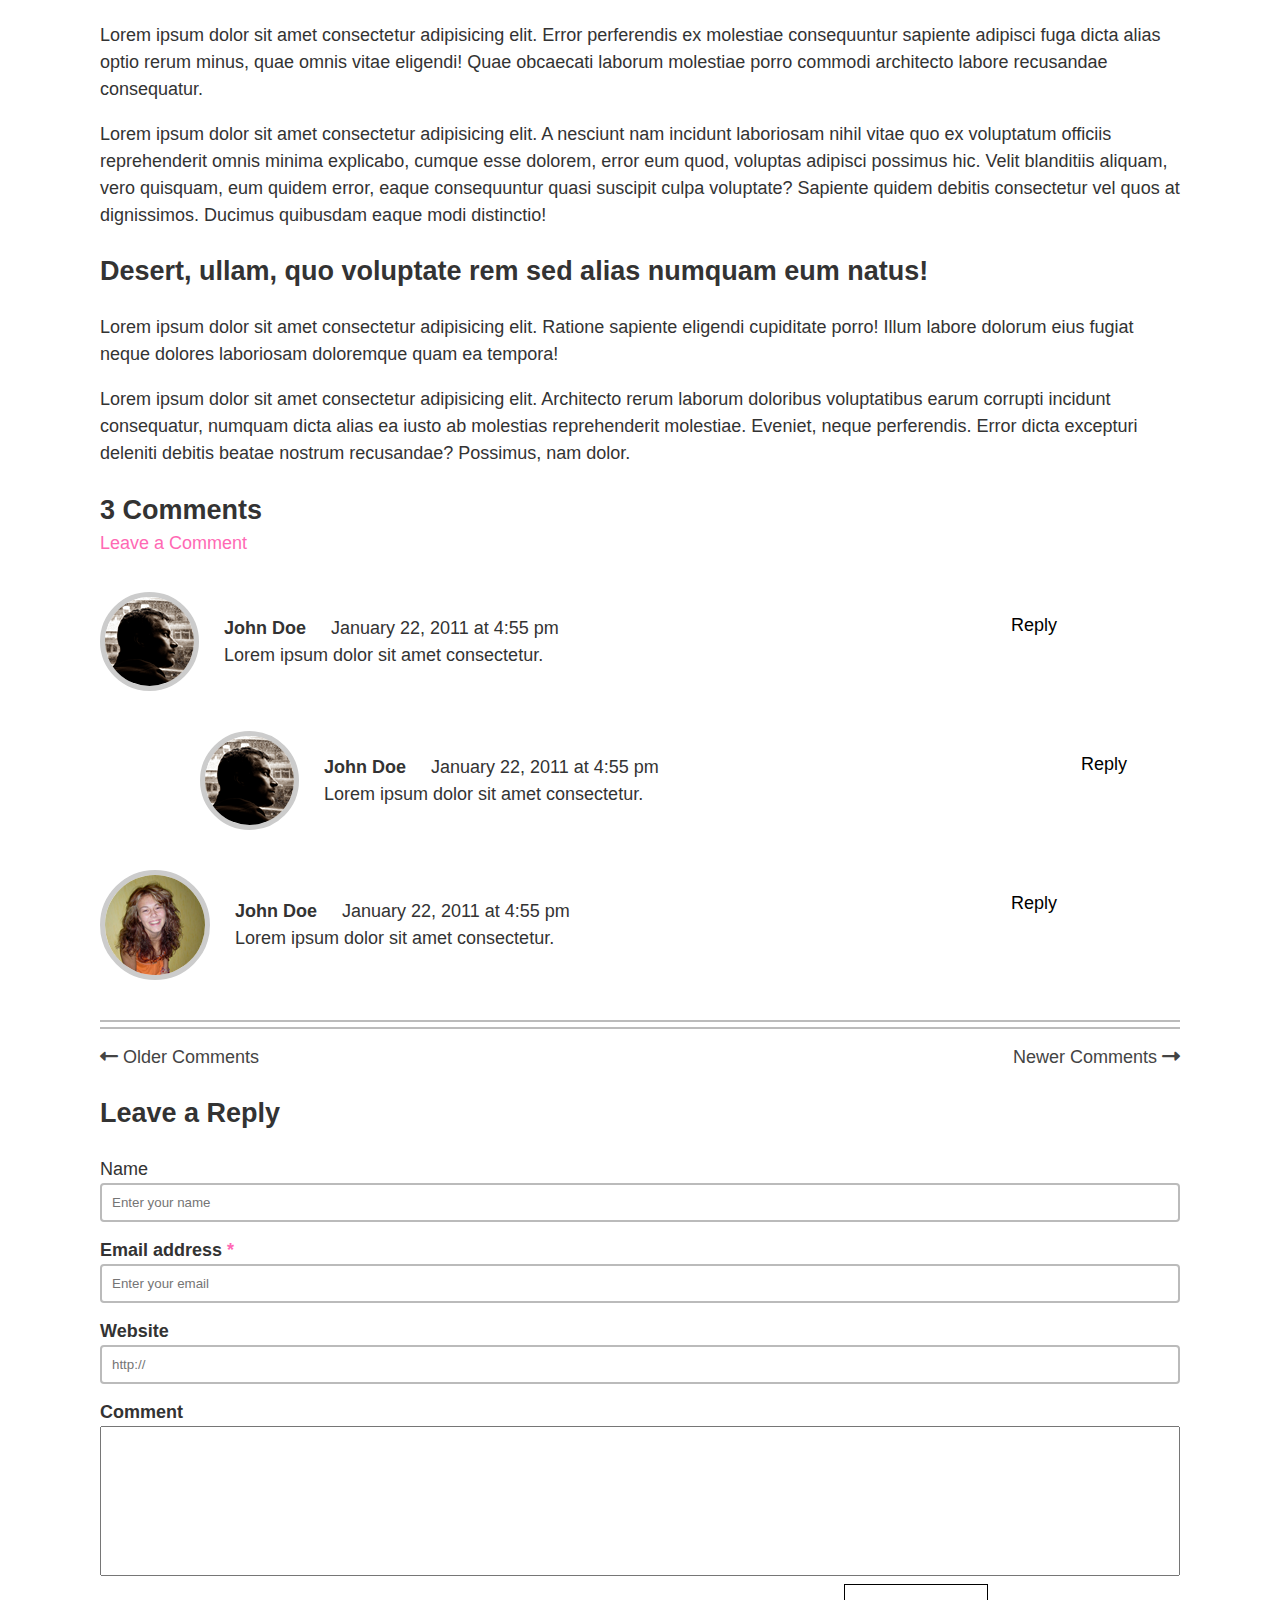
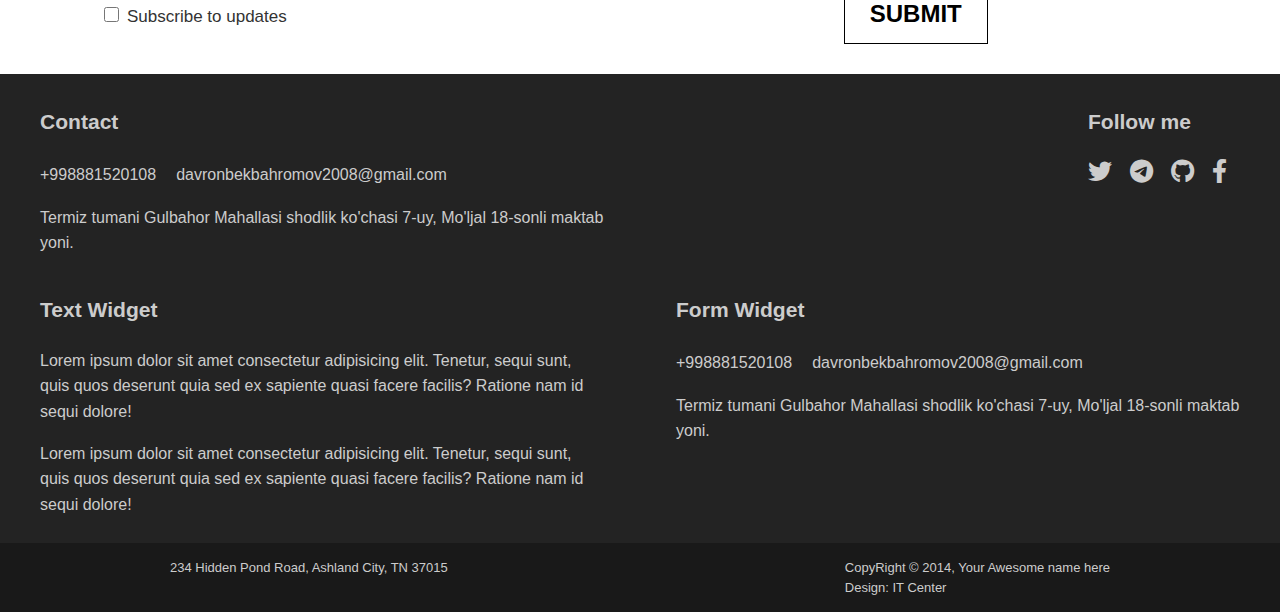
<file: blogpost.html>
<!DOCTYPE html>
<html lang="en">
<head>
    <meta charset="UTF-8">
    <meta http-equiv="X-UA-Compatible" content="IE=edge">
    <meta name="viewport" content="width=device-width, initial-scale=1.0">
    <title>INITIO PART - BLOG POST</title>
    <link rel="shortcut icon" href="images/gt_favicon.png" type="image/x-icon">
    <link rel="stylesheet" href="blogpost.css">
    <link rel="stylesheet" href="fontawesome/css/all.min.css">
</head>
<body>
    <header class="header">
        <img class="avatar" src="images/guy.jpg" alt="user avatar">
        <h1 class="name">Davronbek Bahromov</h1>
        <div class="bio gray">A mystery person</div>
        <a class="graylink" href="mailto:anthony.russel42@example.com">davronbekbahromov2008@gmail.com</a>
    </header>
    <div class="assd">
        <ul class="menu">
            <li class="item">
                <a href="#" class="link">home</a>
            </li>
            <li class="item">
                <a href="about.html" target="_blank" class="link">about</a>
            </li>
            <li class="item relitem">
                <a href="#!" class="link rellink">more pages</a>
                <ul class="menu2">
                    <li class="item2">
                        <a href="leftsidebar.html" target="_blank" class="link2">left sidebar</a>
                    </li>
                    <li class="item2">
                        <a href="rightsidebar.html" target="_blank" class="link2">right sidebar</a>
                    </li>
                    <li class="item2">
                        <a href="blogpost.html" class="link2">blog post</a>
                    </li>
                </ul>
            </li>
            <li class="item">
                <a href="blog.html" target="_blank" class="link">blog</a>
            </li>
        </ul>
        <button class="bba">
            <i class="fa-solid fa-bars sasdasadw"></i>
        </button>
    </div>
    <div class="container">
        <div class="sana">June 17, 2013</div>
        <h2 class="viva">Vivamus lacus mauris</h2>
        <img src="images/mac.jpg" alt="mac" class="mac">
        <p class="lorem60">Lorem ipsum dolor sit amet consectetur adipisicing elit. A laudantium nemo, expedita tempore, eaque eos mollitia odio porro quaerat dolorum cupiditate culpa voluptas non sapiente repellendus sunt quam cum pariatur velit eum! Ipsum tempore ea aliquid maxime ducimus aspernatur! Quisquam perferendis possimus sed illo vitae porro, eum expedita dolor voluptatibus veritatis quae ipsum assumenda exercitationem quod, corporis cupiditate aliquid non.</p>
        <p class="lorem45">Lorem ipsum dolor sit amet consectetur adipisicing elit. Eos corporis suscipit eveniet quas ullam odio officia perferendis quibusdam ad ex, est maiores vitae quasi illum repellat porro beatae voluptas vero eius necessitatibus blanditiis autem harum quidem aperiam. Accusantium nostrum, rerum aut vero animi saepe eum.</p>
        <p class="lorem35">Lorem ipsum dolor sit amet consectetur adipisicing elit. Error perferendis ex molestiae consequuntur sapiente adipisci fuga dicta alias optio rerum minus, quae omnis vitae eligendi! Quae obcaecati laborum molestiae porro commodi architecto labore recusandae consequatur.</p>
        <p class="lorem60">Lorem ipsum dolor sit amet consectetur adipisicing elit. A nesciunt nam incidunt laboriosam nihil vitae quo ex voluptatum officiis reprehenderit omnis minima explicabo, cumque esse dolorem, error eum quod, voluptas adipisci possimus hic. Velit blanditiis aliquam, vero quisquam, eum quidem error, eaque consequuntur quasi suscipit culpa voluptate? Sapiente quidem debitis consectetur vel quos at dignissimos. Ducimus quibusdam eaque modi distinctio!</p>
        <h2 class="des">Desert, ullam, quo voluptate rem sed alias numquam eum natus!</h2>
        <p class="lorem25">Lorem ipsum dolor sit amet consectetur adipisicing elit. Ratione sapiente eligendi cupiditate porro! Illum labore dolorum eius fugiat neque dolores laboriosam doloremque quam ea tempora!</p>
        <p class="lorem40">Lorem ipsum dolor sit amet consectetur adipisicing elit. Architecto rerum laborum doloribus voluptatibus earum corrupti incidunt consequatur, numquam dicta alias ea iusto ab molestias reprehenderit molestiae. Eveniet, neque perferendis. Error dicta excepturi deleniti debitis beatae nostrum recusandae? Possimus, nam dolor.</p>
        <div class="tepappart">
            <h2 class="comment">3 Comments</h2>
            <a href="#" class="levc">Leave a Comment</a>
        </div>
        <div class="uch-flex">
            <img src="images/avatar_man.png" alt="avatar_man" class="per">
            <div class="qa">
                <div class="ja">
                    <div class="jon">John Doe</div>
                    <div class="sansa">January 22, 2011 at 4:55 pm</div>
                </div>
                <a href="#" class="rep">Reply</a>
                <p class="lorem7">Lorem ipsum dolor sit amet consectetur.</p>
            </div>
        </div>
        <div class="uch-flex sda">
            <img src="images/avatar_man.png" alt="avatar_man" class="per">
            <div class="qa">
                <div class="ja">
                    <div class="jon">John Doe</div>
                    <div class="sansa">January 22, 2011 at 4:55 pm</div>
                </div>
                <a href="#" class="rep rep3">Reply</a>
                <p class="lorem7">Lorem ipsum dolor sit amet consectetur.</p>
            </div>
        </div>
        <div class="uch-flex">
            <img src="images/avatar_woman.png" alt="avatar_woman" class="per">
            <div class="qa">
                <div class="ja">
                    <div class="jon">John Doe</div>
                    <div class="sansa">January 22, 2011 at 4:55 pm</div>
                </div>
                <a href="#" class="rep">Reply</a>
                <p class="lorem7">Lorem ipsum dolor sit amet consectetur.</p>
            </div>
        </div>
        <div class="ccc">
            <div class="chiziq"></div>
            <div class="chiziq"></div>
            <div class="kf">
                <div class="al">
                    <a href="#" class="ne"><i class="fa-solid fa-left-long"></i> Older Comments</a>
                </div>
                <div class="al">
                    <a href="#" class="ne">Newer Comments <i class="fa-solid fa-right-long"></i></a>
                </div>
            </div>
        </div>
        <form class="form">
            <h2 class="leva">Leave a Reply</h2>
            <label for="x">Name</label>
            <input id="x" type="text" name="name" class="input" placeholder="Enter your name">
            <label for="z" class="label">Email address <span class="yul">*</span></label>
            <input id="z" type="email" name="email" class="input" placeholder="Enter your email">
            <label for="y" class="label">Website</label>
            <input id="y" type="text" name="Website" class="input" placeholder="http://">
            <label for="" class="label">Comment</label>
            <textarea name="textarea" class="textarea" id="textarea"></textarea>
            <label class="label2">
                <input class="cd" type="checkbox" value="value">
                <span class="spasa">Subscribe to updates</span>
            </label>
            <button class="btna">SUBMIT</button>
        </form>
    </div>
    <div class="qora-all">
        <div class="ikki">
            <div class="chapleft">
                <div class="chap1">
                    <h3 class="con">Contact</h3>
                    <a href="tel:+998881520108" class="number">+998881520108</a>
                    <a class="graylink2" href="mailto:anthony.russel42@example.com">davronbekbahromov2008@gmail.com</a>
                    <p class="hid234">Termiz tumani Gulbahor Mahallasi shodlik ko'chasi 7-uy, Mo'ljal 18-sonli maktab yoni.</p>
                </div>
            </div>
            <div class="ongleft">
                <h3 class="con">Follow me</h3>
                <i class="fa-brands fa-twitter asds"></i>
                <i class="fa-brands fa-telegram-plane asds"></i>
                <i class="fa-brands fa-github asds"></i>
                <i class="fa-brands fa-facebook-f asds"></i>
            </div>
        </div>
        <div class="ikki">
            <div class="chapright">
                <h3 class="con">Text Widget</h3>
                <p class="loremkop">Lorem ipsum dolor sit amet consectetur adipisicing elit. Tenetur, sequi sunt, quis quos deserunt quia sed ex sapiente quasi facere facilis? Ratione nam id sequi dolore!</p>
                <p class="loremkop">Lorem ipsum dolor sit amet consectetur adipisicing elit. Tenetur, sequi sunt, quis quos deserunt quia sed ex sapiente quasi facere facilis? Ratione nam id sequi dolore!</p>
            </div>
            <div class="ongright">
                <h3 class="con">Form Widget</h3>
                    <a href="tel:+998881520108" class="number">+998881520108</a>
                    <a class="graylink2" href="mailto:anthony.russel42@example.com">davronbekbahromov2008@gmail.com</a>
                    <p class="hid234">Termiz tumani Gulbahor Mahallasi shodlik ko'chasi 7-uy, Mo'ljal 18-sonli maktab yoni.</p>
            </div>
        </div>
    </div>
    <div class="pastqora">
        <div class="chapqutiy">234 Hidden Pond Road, Ashland City, TN 37015</div>
        <div class="ongqutiy">
            <div class="cop">CopyRight &copy; 2014, Your Awesome name here</div>
            <div class="des">Design: IT Center </div>
        </div>
    </div>

    <script src="blogpost.js"></script>
</body>
</html>
</file>
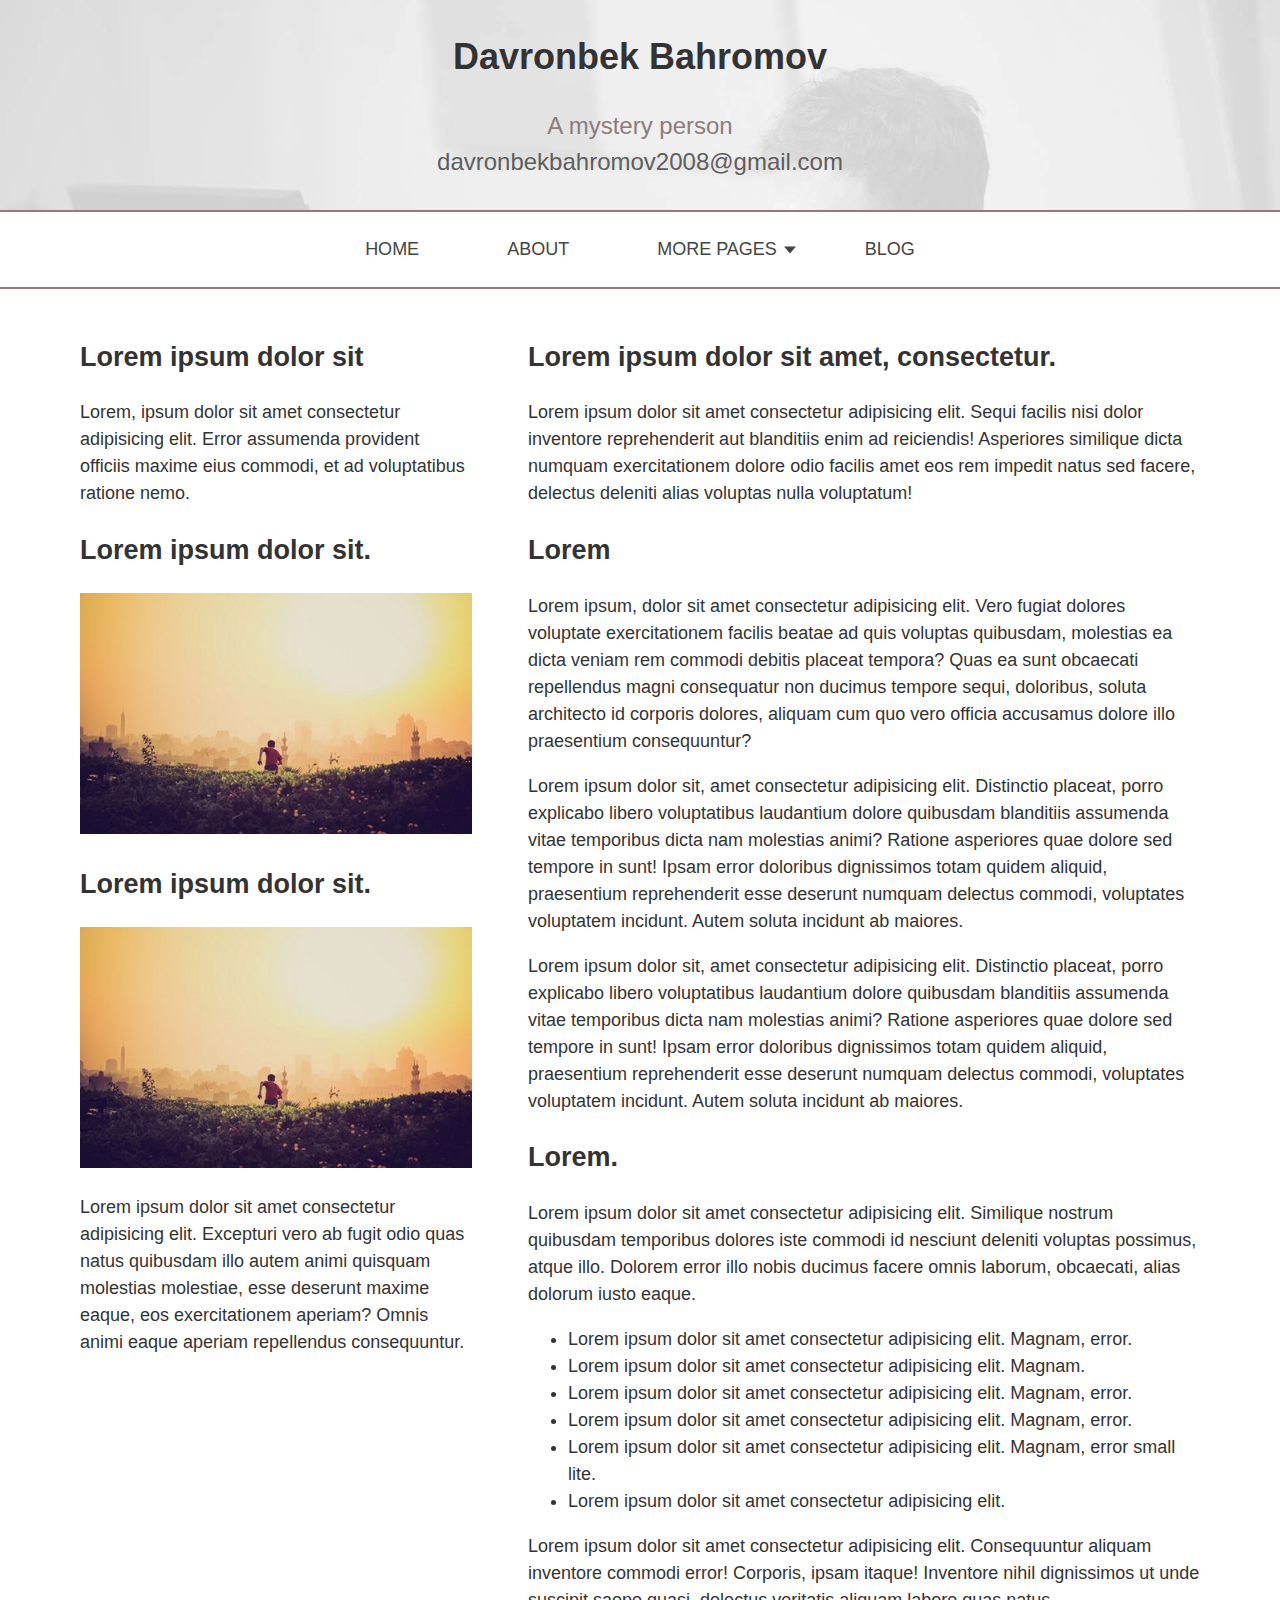
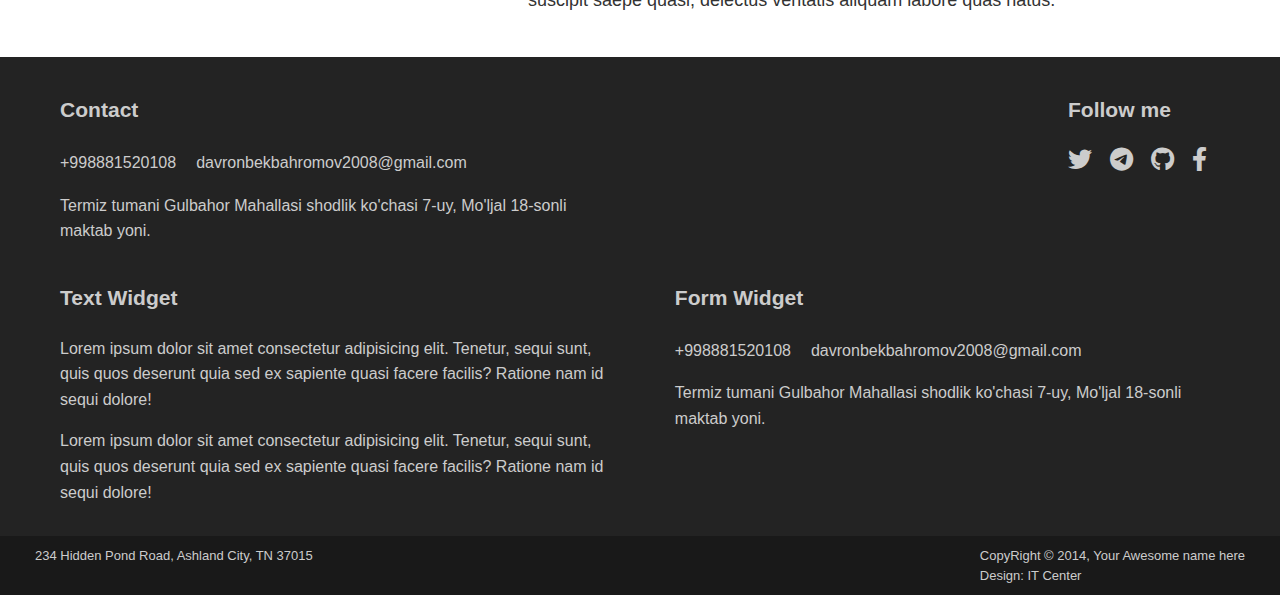
<file: leftsidebar.html>
<!DOCTYPE html>
<html lang="en">
<head>
    <meta charset="UTF-8">
    <meta http-equiv="X-UA-Compatible" content="IE=edge">
    <meta name="viewport" content="width=device-width, initial-scale=1.0">
    <title>INITIO PART - LEFT SIDEBAR</title>
    <link rel="shortcut icon" href="images/gt_favicon.png" type="image/x-icon">
    <link rel="stylesheet" href="fontawesome/css/all.min.css">
    <link rel="stylesheet" href="leftsidebar.css">
</head>
<body>
    <header class="header">
        <h1 class="name">Davronbek Bahromov</h1>
        <div class="bio gray">A mystery person</div>
        <a class="graylink" href="mailto:anthony.russel42@example.com">davronbekbahromov2008@gmail.com</a>
    </header>
    <div class="assd">
        <ul class="menu">
            <li class="item">
                <a href="#" class="link">home</a>
            </li>
            <li class="item">
                <a href="about.html" target="_blank" class="link">about</a>
            </li>
            <li class="item relitem">
                <a href="#!" class="link rellink">more pages</a>
                <ul class="menu2">
                    <li class="item2">
                        <a href="leftsidebar.html" target="_blank" class="link2">left sidebar</a>
                    </li>
                    <li class="item2">
                        <a href="rightsidebar.html" target="_blank" class="link2">right sidebar</a>
                    </li>
                    <li class="item2">
                        <a href="blogpost.html" class="link2">blog post</a>
                    </li>
                </ul>
            </li>
            <li class="item">
                <a href="blog.html" target="_blank" class="link">blog</a>
            </li>
        </ul>
        <button class="bba">
            <i class="fa-solid fa-bars sasdasadw"></i>
        </button>
    </div> 
    <div class="container">
        <div class="flex">
            <div class="chap">
                <h2 class="lorem4">Lorem ipsum dolor sit</h2>
                <p class="lorem20">Lorem, ipsum dolor sit amet consectetur adipisicing elit. Error assumenda provident officiis maxime eius commodi, et ad voluptatibus ratione nemo.</p>
                <h2 class="lorem4">Lorem ipsum dolor sit.</h2>
                <img src="images/s1.jpg" alt="s1" class="quy">
                <h2 class="lorem4">Lorem ipsum dolor sit.</h2>
                <img src="images/s1.jpg" alt="s1" class="quy">
                <p class="lorem35">Lorem ipsum dolor sit amet consectetur adipisicing elit. Excepturi vero ab fugit odio quas natus quibusdam illo autem animi quisquam molestias molestiae, esse deserunt maxime eaque, eos exercitationem aperiam? Omnis animi eaque aperiam repellendus consequuntur.</p>
            </div>
            <div class="ong">
                <h2 class="lorem6">Lorem ipsum dolor sit amet, consectetur.</h2>
                <p class="lorem40 ll">Lorem ipsum dolor sit amet consectetur adipisicing elit. Sequi facilis nisi dolor inventore reprehenderit aut blanditiis enim ad reiciendis! Asperiores similique dicta numquam exercitationem dolore odio facilis amet eos rem impedit natus sed facere, delectus deleniti alias voluptas nulla voluptatum!</p>
                <h2 class="lorem">Lorem</h2>
                <p class="lorem55 ll">Lorem ipsum, dolor sit amet consectetur adipisicing elit. Vero fugiat dolores voluptate exercitationem facilis beatae ad quis voluptas quibusdam, molestias ea dicta veniam rem commodi debitis placeat tempora? Quas ea sunt obcaecati repellendus magni consequatur non ducimus tempore sequi, doloribus, soluta architecto id corporis dolores, aliquam cum quo vero officia accusamus dolore illo praesentium consequuntur?</p>
                <p class="lorem55 ll">Lorem ipsum dolor sit, amet consectetur adipisicing elit. Distinctio placeat, porro explicabo libero voluptatibus laudantium dolore quibusdam blanditiis assumenda vitae temporibus dicta nam molestias animi? Ratione asperiores quae dolore sed tempore in sunt! Ipsam error doloribus dignissimos totam quidem aliquid, praesentium reprehenderit esse deserunt numquam delectus commodi, voluptates voluptatem incidunt. Autem soluta incidunt ab maiores.</p>
                <p class="lorem55 ll">Lorem ipsum dolor sit, amet consectetur adipisicing elit. Distinctio placeat, porro explicabo libero voluptatibus laudantium dolore quibusdam blanditiis assumenda vitae temporibus dicta nam molestias animi? Ratione asperiores quae dolore sed tempore in sunt! Ipsam error doloribus dignissimos totam quidem aliquid, praesentium reprehenderit esse deserunt numquam delectus commodi, voluptates voluptatem incidunt. Autem soluta incidunt ab maiores.</p>
                <h2 class="lorem">Lorem.</h2>
                <p class="lorem35 ll">Lorem ipsum dolor sit amet consectetur adipisicing elit. Similique nostrum quibusdam temporibus dolores iste commodi id nesciunt deleniti voluptas possimus, atque illo. Dolorem error illo nobis ducimus facere omnis laborum, obcaecati, alias dolorum iusto eaque.</p>
                <ul class="ul">
                    <li class="li">Lorem ipsum dolor sit amet consectetur adipisicing elit. Magnam, error.</li>
                    <li class="li">Lorem ipsum dolor sit amet consectetur adipisicing elit. Magnam.</li>
                    <li class="li">Lorem ipsum dolor sit amet consectetur adipisicing elit. Magnam, error.</li>
                    <li class="li">Lorem ipsum dolor sit amet consectetur adipisicing elit. Magnam, error.</li>
                    <li class="li">Lorem ipsum dolor sit amet consectetur adipisicing elit. Magnam, error small lite.</li>
                    <li class="li">Lorem ipsum dolor sit amet consectetur adipisicing elit.</li>
                </ul>
                <p class="lorem30">Lorem ipsum dolor sit amet consectetur adipisicing elit. Consequuntur aliquam inventore commodi error! Corporis, ipsam itaque! Inventore nihil dignissimos ut unde suscipit saepe quasi, delectus veritatis aliquam labore quas natus.</p>
            </div>
        </div>
    </div>
    <div class="qora-all">
        <div class="ikki">
            <div class="chapleft">
                <div class="chap1">
                    <h3 class="con">Contact</h3>
                    <a href="tel:+998881520108" class="number">+998881520108</a>
                    <a class="graylink2" href="mailto:anthony.russel42@example.com">davronbekbahromov2008@gmail.com</a>
                    <p class="hid234">Termiz tumani Gulbahor Mahallasi shodlik ko'chasi 7-uy, Mo'ljal 18-sonli maktab yoni.</p>
                </div>
            </div>
            <div class="ongleft">
                <h3 class="con">Follow me</h3>
                <i class="fa-brands fa-twitter asds"></i>
                <i class="fa-brands fa-telegram-plane asds"></i>
                <i class="fa-brands fa-github asds"></i>
                <i class="fa-brands fa-facebook-f asds"></i>
            </div>
        </div>
        <div class="ikki">
            <div class="chapright">
                <h3 class="con">Text Widget</h3>
                <p class="loremkop">Lorem ipsum dolor sit amet consectetur adipisicing elit. Tenetur, sequi sunt, quis quos deserunt quia sed ex sapiente quasi facere facilis? Ratione nam id sequi dolore!</p>
                <p class="loremkop">Lorem ipsum dolor sit amet consectetur adipisicing elit. Tenetur, sequi sunt, quis quos deserunt quia sed ex sapiente quasi facere facilis? Ratione nam id sequi dolore!</p>
            </div>
            <div class="ongright">
                <h3 class="con">Form Widget</h3>
                    <a href="tel:+998881520108" class="number">+998881520108</a>
                    <a class="graylink2" href="mailto:anthony.russel42@example.com">davronbekbahromov2008@gmail.com</a>
                    <p class="hid234">Termiz tumani Gulbahor Mahallasi shodlik ko'chasi 7-uy, Mo'ljal 18-sonli maktab yoni.</p>
            </div>
        </div>
    </div>
    <div class="pastqora">
        <div class="chapqutiy">234 Hidden Pond Road, Ashland City, TN 37015</div>
        <div class="ongqutiy">
            <div class="cop">CopyRight &copy; 2014, Your Awesome name here</div>
            <div class="des">Design: IT Center </div>
        </div>
    </div>

    <script src="leftsidebar.js"></script>
</body>
</html>
</file>
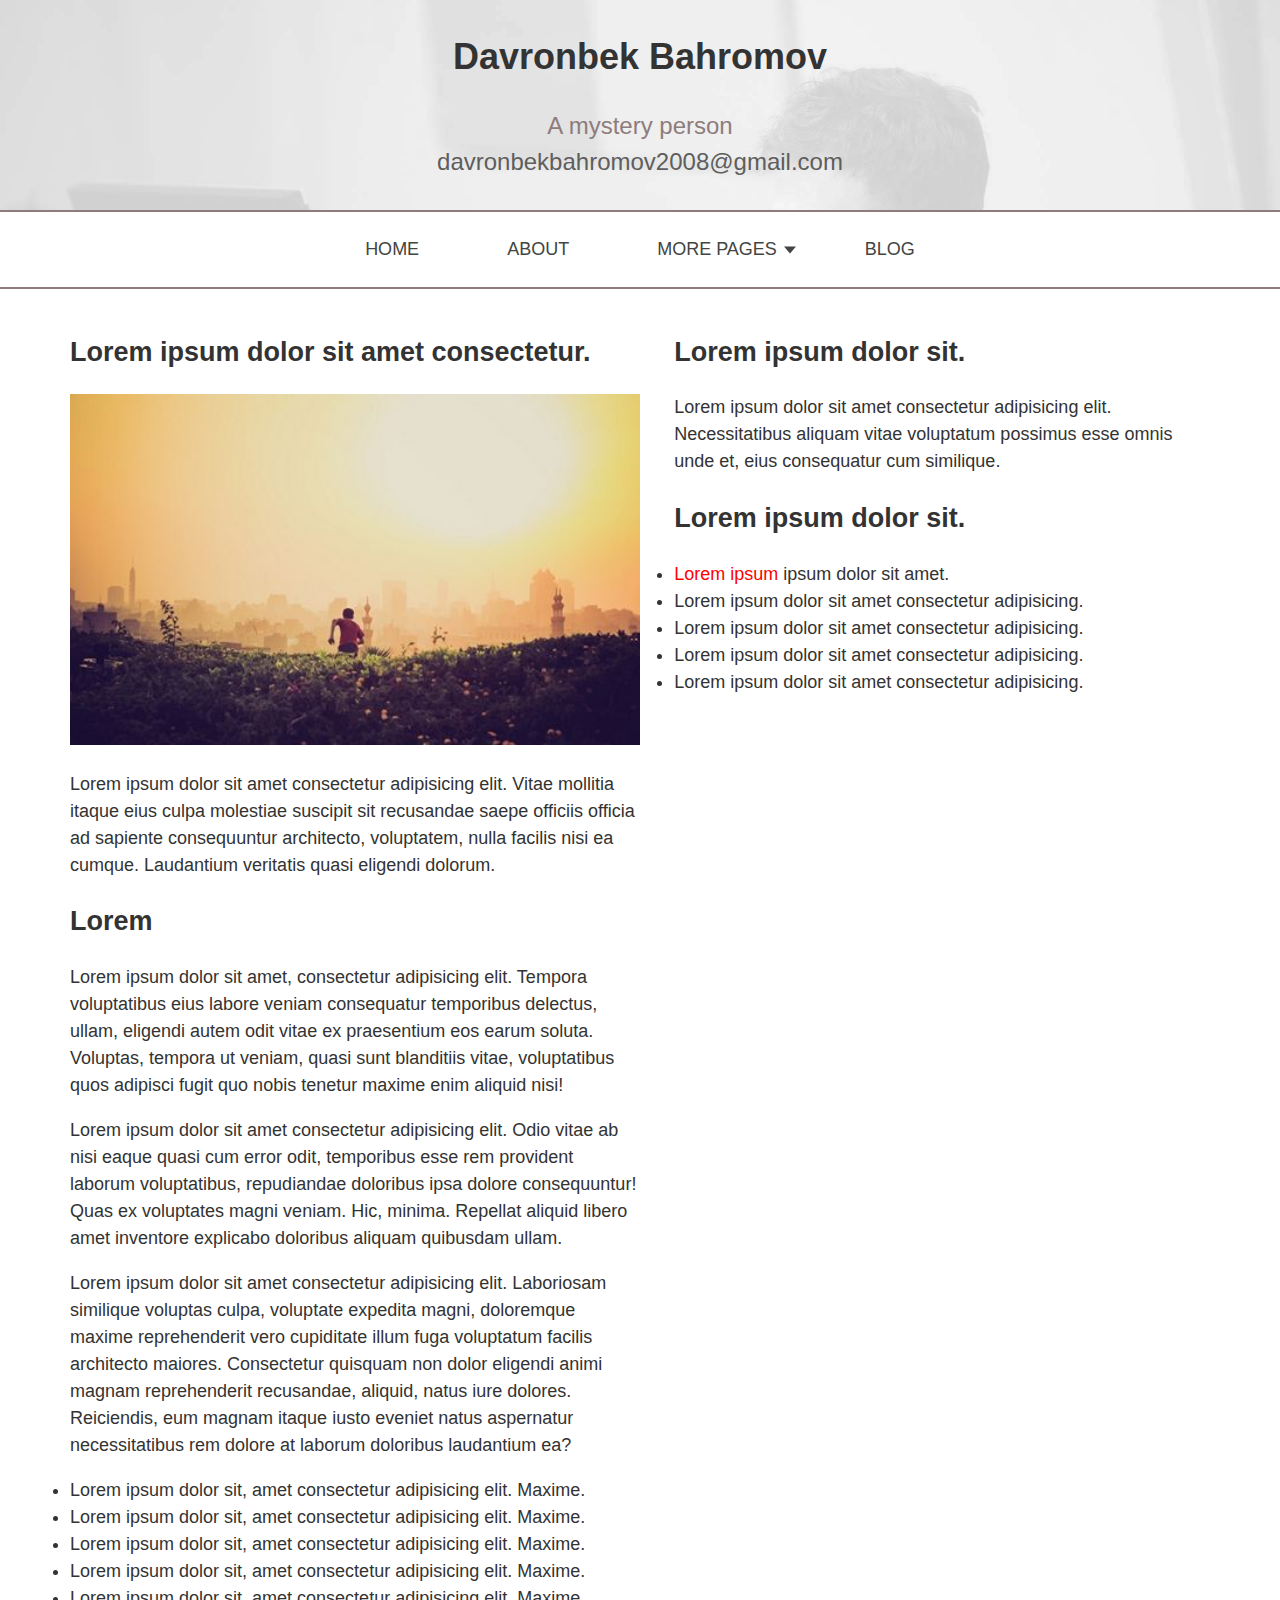
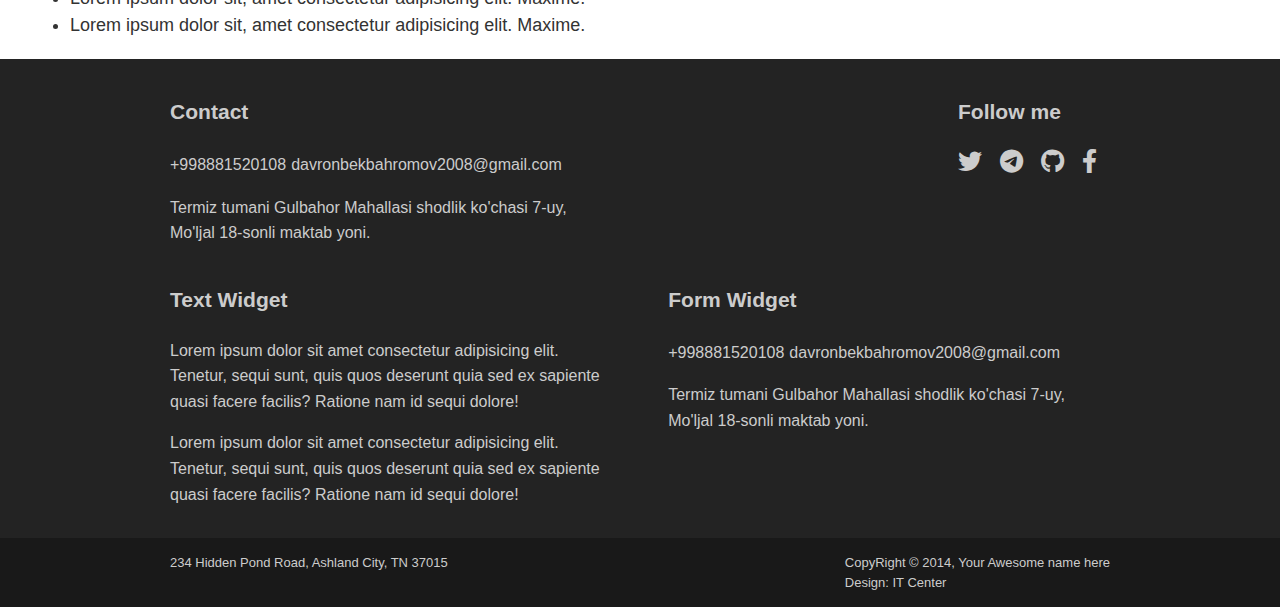
<file: rightsidebar.html>
<!DOCTYPE html>
<html lang="en">
<head>
    <meta charset="UTF-8">
    <meta http-equiv="X-UA-Compatible" content="IE=edge">
    <meta name="viewport" content="width=device-width, initial-scale=1.0">
    <title>INITIO PART - RIGHT SIDEBAR</title>
    <link rel="shortcut icon" href="images/gt_favicon.png" type="image/x-icon">
    <link rel="stylesheet" href="fontawesome/css/all.min.css">
    <link rel="stylesheet" href="rightsidebar.css">
</head>
<body>
    <header class="header">
        <h1 class="name">Davronbek Bahromov</h1>
        <div class="bio gray">A mystery person</div>
        <a class="graylink" href="mailto:anthony.russel42@example.com">davronbekbahromov2008@gmail.com</a>
    </header>
    <div class="assd">
        <ul class="menu">
            <li class="item">
                <a href="#" class="link">home</a>
            </li>
            <li class="item">
                <a href="about.html" target="_blank" class="link">about</a>
            </li>
            <li class="item relitem">
                <a href="#!" class="link rellink">more pages</a>
                <ul class="menu2">
                    <li class="item2">
                        <a href="leftsidebar.html" target="_blank" class="link2">left sidebar</a>
                    </li>
                    <li class="item2">
                        <a href="rightsidebar.html" target="_blank" class="link2">right sidebar</a>
                    </li>
                    <li class="item2">
                        <a href="blogpost.html" class="link2">blog post</a>
                    </li>
                </ul>
            </li>
            <li class="item">
                <a href="blog.html" target="_blank" class="link">blog</a>
            </li>
        </ul>
        <button class="bba">
            <i class="fa-solid fa-bars sasdasadw"></i>
        </button>
    </div>
    <div class="container">
        <div class="flex">
            <div class="chap">
                <h2 class="lorem6">Lorem ipsum dolor sit amet consectetur.</h2>
                <img src="images/s1.jpg" alt="s1" class="sun">
                <p class="lorem35">Lorem ipsum dolor sit amet consectetur adipisicing elit. Vitae mollitia itaque eius culpa molestiae suscipit sit recusandae saepe officiis officia ad sapiente consequuntur architecto, voluptatem, nulla facilis nisi ea cumque. Laudantium veritatis quasi eligendi dolorum.</p>
                <h2 class="lorem">Lorem</h2>
                <p class="lorem45">Lorem ipsum dolor sit amet, consectetur adipisicing elit. Tempora voluptatibus eius labore veniam consequatur temporibus delectus, ullam, eligendi autem odit vitae ex praesentium eos earum soluta. Voluptas, tempora ut veniam, quasi sunt blanditiis vitae, voluptatibus quos adipisci fugit quo nobis tenetur maxime enim aliquid nisi!</p>
                <p class="lorem45">Lorem ipsum dolor sit amet consectetur adipisicing elit. Odio vitae ab nisi eaque quasi cum error odit, temporibus esse rem provident laborum voluptatibus, repudiandae doloribus ipsa dolore consequuntur! Quas ex voluptates magni veniam. Hic, minima. Repellat aliquid libero amet inventore explicabo doloribus aliquam quibusdam ullam.</p>
                <p class="lorem50">Lorem ipsum dolor sit amet consectetur adipisicing elit. Laboriosam similique voluptas culpa, voluptate expedita magni, doloremque maxime reprehenderit vero cupiditate illum fuga voluptatum facilis architecto maiores. Consectetur quisquam non dolor eligendi animi magnam reprehenderit recusandae, aliquid, natus iure dolores. Reiciendis, eum magnam itaque iusto eveniet natus aspernatur necessitatibus rem dolore at laborum doloribus laudantium ea?</p>
                <ul class="ul">
                    <li class="li">Lorem ipsum dolor sit, amet consectetur adipisicing elit. Maxime.</li>
                    <li class="li">Lorem ipsum dolor sit, amet consectetur adipisicing elit. Maxime.</li>
                    <li class="li">Lorem ipsum dolor sit, amet consectetur adipisicing elit. Maxime.</li>
                    <li class="li">Lorem ipsum dolor sit, amet consectetur adipisicing elit. Maxime.</li>
                    <li class="li">Lorem ipsum dolor sit, amet consectetur adipisicing elit. Maxime.</li>
                    <li class="li">Lorem ipsum dolor sit, amet consectetur adipisicing elit. Maxime.</li>
                </ul>
            </div>
            <div class="ong">
                <h2 class="lorem4">Lorem ipsum dolor sit.</h2>
                <p class="lorem35">Lorem ipsum dolor sit amet consectetur adipisicing elit. Necessitatibus aliquam vitae voluptatum possimus esse omnis unde et, eius consequatur cum similique.</p>
                <h2 class="lorem4">Lorem ipsum dolor sit.</h2>
                <ul class="ul">
                    <li class="li"><span class="span">Lorem ipsum</span> ipsum dolor sit amet.</li>
                    <li class="li">Lorem ipsum dolor sit amet consectetur adipisicing.</li>
                    <li class="li">Lorem ipsum dolor sit amet consectetur adipisicing.</li>
                    <li class="li">Lorem ipsum dolor sit amet consectetur adipisicing.</li>
                    <li class="li">Lorem ipsum dolor sit amet consectetur adipisicing.</li>
                </ul>
            </div>
        </div>
    </div>
    <div class="qora-all">
        <div class="ikki">
            <div class="chapleft">
                <div class="chap1">
                    <h3 class="con">Contact</h3>
                    <a href="tel:+998881520108" class="number">+998881520108</a>
                    <a class="graylink2" href="mailto:anthony.russel42@example.com">davronbekbahromov2008@gmail.com</a>
                    <p class="hid234">Termiz tumani Gulbahor Mahallasi shodlik ko'chasi 7-uy, Mo'ljal 18-sonli maktab yoni.</p>
                </div>
            </div>
            <div class="ongleft">
                <h3 class="con">Follow me</h3>
                <i class="fa-brands fa-twitter asds"></i>
                <i class="fa-brands fa-telegram-plane asds"></i>
                <i class="fa-brands fa-github asds"></i>
                <i class="fa-brands fa-facebook-f asds"></i>
            </div>
        </div>
        <div class="ikki">
            <div class="chapright">
                <h3 class="con">Text Widget</h3>
                <p class="loremkop">Lorem ipsum dolor sit amet consectetur adipisicing elit. Tenetur, sequi sunt, quis quos deserunt quia sed ex sapiente quasi facere facilis? Ratione nam id sequi dolore!</p>
                <p class="loremkop">Lorem ipsum dolor sit amet consectetur adipisicing elit. Tenetur, sequi sunt, quis quos deserunt quia sed ex sapiente quasi facere facilis? Ratione nam id sequi dolore!</p>
            </div>
            <div class="ongright">
                <h3 class="con">Form Widget</h3>
                    <a href="tel:+998881520108" class="number">+998881520108</a>
                    <a class="graylink2" href="mailto:anthony.russel42@example.com">davronbekbahromov2008@gmail.com</a>
                    <p class="hid234">Termiz tumani Gulbahor Mahallasi shodlik ko'chasi 7-uy, Mo'ljal 18-sonli maktab yoni.</p>
            </div>
        </div>
    </div>
    <div class="pastqora">
        <div class="chapqutiy">234 Hidden Pond Road, Ashland City, TN 37015</div>
        <div class="ongqutiy">
            <div class="cop">CopyRight &copy; 2014, Your Awesome name here</div>
            <div class="des">Design: IT Center </div>
        </div>
    </div>

    <script src="rightsidebar.js"></script>
</body>
</html>
</file>
<file: style.css>
html {
    box-sizing: border-box;
  }
*,
*::before,
*::after {
    box-sizing: inherit;    
}
body {
    margin: 0;
    font-size: 18px;
    line-height: 1.5;
    color: #333333;
    font-family: sans-serif;
}
img {
    max-width: 100%;
    height: auto;
}
.container {
    padding: 0 170px;
}
.header {
    padding: 150px 75px;
    text-align: center;
    background-image: url("images/bg_head.jpg");
    background-position: top;
    background-size: cover;
}
.avatar {
    width: 200px;
    border-radius: 50%;
    border: 15px solid rgba(200, 200, 200, 0.3);
}
.assd {
    display: flex;
    flex-direction: column-reverse;
}
.bba {
    position: sticky;
    border: none;
    background-color: green;
    width: 60px;
    height: 60px;
    border-radius: 7px;
    display: none;
}
.sasdasadw {
    color: #fff;
    font-size: 45px;
}
.cizz {
    width: 100%;
    height: 5px;
    background-color: #fff;
    margin-bottom: 15px;
}
.cizz:last-child {
    margin-bottom: 0;
}
.gray {
    color: #8E7C7C;
} 
.name {
    font-size: 55px;
    line-height: 1.2;
    margin: 5px 0;
}
.bio {
    font-size: 24px;
}
.graylink {
    color: #5E5E5E;
    font-size: 24px;
    text-decoration: none;
}
.graylink:hover {
    text-decoration: underline;
}
.menu, .menu2 {
    list-style: none;
    padding: 0;
    margin: 0;
}
.menu {
    display: flex;
    flex-wrap: wrap;
    align-items: center;
    z-index: 10;
    position: sticky;
    top: 0;
    background-color: #fff;
    justify-content: center;
    border-top: 2px solid #8E7C7C;
    border-bottom: 2px solid #8E7C7C;
}
.link,
.link2 {
    text-decoration: none;
    color: #424542;
    text-transform: uppercase;
    display: inline-block;
    padding: 24px 44px;
}
.relitem {
    position: relative;
}
.menu2 {
    position: absolute;
    width: 100%;
    left: 0;
    top: 100%;
    border: 1px solid #424542;
    box-shadow: 0 0 10px 0 #424542;
    background-color: #fff;
    display: none;
}
.showmenu2 {
    display: block;
}
.link2 {
    font-size: 15px;
    width: 100%;
    padding: 10px 44px;
}
.rellink {
    position: relative;
    background-color: #fff;
}
.rellink::after {
    position: absolute;
    content: "";
    border-top: 7px solid #424542;
    border-left: 6px solid transparent;
    border-right: 6px solid transparent;
    top: 50%;
    transform: translateY(-50%) translateX(7px);
}
/* titlebar start */
.titlebar {
    display: flex;
    align-items: center;
    justify-content: space-between;
    margin: 50px 0;
}
.lines {
    flex-grow: 1;
}
.line {
    height: 2px;
    background-color: #8E7C7C;
}
.linetop {
    margin-bottom: 5px;
}
.title2 {
    text-transform: uppercase;
    font-weight: normal;
    font-size: 44px;
    margin: 0;
    padding: 0 45px;
}
/* titlebar end */
/* articles start */
.articles {
    display: flex;
    flex-wrap: wrap;
    justify-content: space-between;
}
.article {
    width: 31%;
}
.articlepic {
    height: 250px;
    background-position: center;
    background-size: cover;
    background-image: url("images/s1.jpg");
    position: relative;
}
.article a {
    text-decoration: none;
    display: inline-block;
}
.biglink {
    display: block;
    width: 100%;
}
.articlelinks {
    text-align: center;
    margin-bottom: 35px;
}
.articlelink {
    display: inline-block;
    color: red;
    font-weight: bold;
}
.articlelink:hover {
    text-decoration: underline;

}
.articlelayer {
    position: absolute;
    width: 100%;
    height: 100%;
    left: 0;
    top: 0;
    background-color: rgba(255, 255, 255, 0.75);
    opacity: 0;
    transition: 0.2s opacity linear;
}
.articlebadge {
    position: absolute;
    right: 0;
    bottom: 30px;
    display: inline-block;
    background-color: #BD1550;
    color: white;
    padding: 10px 25px;
    text-transform: uppercase;
}
.biglink:hover .articlelayer {
    opacity: 1;
}
/* articles end */
.all3 {
    display: flex;
    flex-wrap: wrap;
    align-items: baseline;
    justify-content: space-between;
    margin: 40px 0;
}
.tort {
    width: 23%;
    text-align: center;
    line-height: 1.6;
}
.custok {
    text-transform: uppercase;
    font-size: 30px;
    text-align: center;
}
.yozuv {
    text-align: left;
}
.Read {
    display: inline-block;
    text-transform: uppercase;
    font-weight: bold;
    color: #000;
    text-decoration: none;
    padding: 10px 25px;
    margin-top: 20px;
    border: 3px solid #000;
}
.write {
    font-size: 23px;
    line-height: 1.6;
    text-align: center;
    margin: 40px 0;
}
.meas {
    display: inline-block;
    text-decoration: none;
    color: red;
}

.all4 {
    display: flex;
    flex-wrap: wrap;
    align-items: center;
    justify-content: space-between;
    padding: 20px 30px;
    line-height: 1.6;
    border: 2px solid #aaa;
    background-color: rgb(234, 225, 225);
}
.qora {
    font-weight: 750;
    display: inline-block;
}
.download {
    text-transform: uppercase;
    display: inline-block;
    text-decoration: none;
    padding: 15px 35px;
    background-color: #BD1550;
    color: #fff;
}
.leftpage {
    font-size: 17px;
}
.alll {
    border: 3px solid #ddd;
    padding: 2px;
    margin: 60px 0;
}
.komp-icon {
    width: 100%;
}
.qora-all {
    background-color: #232323;
    color: #ccc;
    display: flex;
    flex-wrap: wrap;
    align-items: baseline;
    justify-content: space-between;
    padding: 15px 170px;
}
.ikki {
    width: 47%;
    display: flex;
    flex-wrap: wrap;
    align-items: baseline;
    justify-content: space-between;
}
.graylink2, .number {
    text-decoration: none;
    display: inline-block;
    color: #ccc;
    transition: 0.2s all linear;
}
.loremkop, .hid234, .graylink2, .number {
    font-size: 16px;
}
.asds {
    margin-right: 13px;
    font-size: 24px;
    cursor: pointer;
    transition: 0.2s all linear;
}
.asds:hover {
    color: #fff;
}
.graylink2:hover, .number:hover {
    color: #fff;
}
.pastqora {
    font-size: 13px;
    display: flex;
    flex-wrap: wrap;
    align-items: baseline;
    background-color: #191919;
    justify-content: space-between;
    padding: 15px 170px;
    color: #ccc;
}
@media(max-width:1490px){
    .container {
        padding: 0 90px;
    }
    .qora-all {
        padding: 15px 40px;
    }
}
@media(max-width:1350px){
    .container {
        padding: 0 50px;
    }
}
@media(max-width:1285px){
    .tort {
        width: 46%;
    }
    .yozuv {
        text-align: center;
    }
    .re {
        margin-top: 35px;
    }
    .article {
        width: 47%;
    }
    .ikki {
        width: 100%;
    }
    .ikki:last-child {
        margin-top: 50px;
    }
    .number {
        margin-right: 15px;
    }
}
@media(max-width:1270px){
    .all4 {
        flex-direction: column;
        text-align: center;
    }
    .download {
        margin-top: 25px;
    }
}
@media(max-width:1035px){
    .tort {
        width: 100%;
    }
    .article {
        width: 100%;
        text-align: center;
        margin-bottom: 25px;
    }
}
@media(max-width:1000px){
    .pastqora {
        padding: 15px 30px;
    }
}
@media(max-width:860px){
    .chapright {
        width: 100%;
    }
    .ongright {
        width: 100%;
    }
}
@media(max-width:660px){
    .menu {
        display: none;
    }
    .bba {
        margin: auto;
        margin-top: 15px;
        margin-bottom: 15px;
        display: block;
    }
    .bba2 {
        background-color: red;
    }
    .menushow {
        display: block;
        text-align: center;
    }
    .header {
        padding: 70px 40px;
    }
    .title2 {
        text-align: center;
    }
    body {
        font-size: 17px;
    }
    .graylink {
        font-size: 19px;
    }
    .name {
        font-size: 34px;
    }
    .pastqora {
        flex-direction: column;
        line-height: 2;
        text-align: center;
    }
    .ongqutiy, .chapqutiy {
        margin: auto;
    }
}
@media(max-width:565px){
    .ikki {
        flex-direction: column;
    }
    .qora-all {
        text-align: center;
    }
    .chapleft, .ongleft {
        margin: auto;
    }
    .graylink2 {
        font-size: 14px;
    }
}
@media(max-width:440px) {
    .header {
        width: 100%;
        padding: 15px;
    }
    .graylink {
        font-size: 15px;
    }
    .title2 {
        font-size: 37px;
        padding: 0;
    }
    .line {
        display: none;  
    }
    .container {
        padding: 0 15px;
    }
    .all4 {
        padding: 10px 5px;
    }
    .download {
        padding: 10px 15px;
    }
    .qora-all {
        padding: 10px 15px;
    }
}
</file>
<file: about.css>
html {
    box-sizing: border-box;
  }
*,
*::before,
*::after {
    box-sizing: inherit;    
}
body {
    margin: 0;
    font-size: 18px;
    line-height: 1.5;
    color: #333333;
    font-family: sans-serif;
}
img {
    max-width: 100%;
    height: auto;
}
.header {
    padding: 30px 75px;
    text-align: center;
    background-image: url("images/bg_head.jpg");
    background-position: top;
    background-size: cover;
}
.name {
    margin-top: 0;
}
.bio {  
    font-size: 24px;
}
.assd {
    display: flex;
    flex-direction: column-reverse;
}
.bba {
    position: sticky;
    border: none;
    background-color: green;
    width: 60px;
    height: 60px;
    border-radius: 7px;
    display: none;
}
.sasdasadw {
    color: #fff;
    font-size: 45px;
}
.gray {
    color: #8E7C7C;
} 
.graylink {
    color: #5E5E5E;
    font-size: 24px;
    text-decoration: none;
}
.graylink:hover {
    text-decoration: underline;
}
.menu, .menu2 {
    list-style: none;
    padding: 0;
    margin: 0;
}
.menu {
    display: flex;
    flex-wrap: wrap;
    align-items: center;
    z-index: 10;
    position: sticky;
    top: 0;
    background-color: #fff;
    justify-content: center;
    border-top: 2px solid #8E7C7C;
    border-bottom: 2px solid #8E7C7C;
}
.link,
.link2 {
    text-decoration: none;
    color: #424542;
    text-transform: uppercase;
    display: inline-block;
    padding: 24px 44px;
}
.relitem {
    position: relative;
}
.menu2 {
    position: absolute;
    width: 100%;
    left: 0;
    top: 100%;
    border: 1px solid #424542;
    box-shadow: 0 0 10px 0 #424542;
    background-color: #fff;
    display: none;
}
.showmenu2 {
    display: block;
}
.link2 {
    font-size: 15px;
    width: 100%;
    padding: 10px 44px;
}
.rellink {
    position: relative;
    background-color: #fff;
}
.rellink::after {
    position: absolute;
    content: "";
    border-top: 7px solid #424542;
    border-left: 6px solid transparent;
    border-right: 6px solid transparent;
    top: 50%;
    transform: translateY(-50%) translateX(7px);
}
.container {
    padding: 50px 250px;
}
.allflex {
    display: flex;
    flex-wrap: wrap;
    justify-content: space-between;
    line-height: 1.6;
    align-items: baseline;
}
.chap {
    width: 35%;
}
.ong {
    width: 60%;
}
.linkqizil {
    display: block;
    font-size: 30px;
    text-decoration: none;
    color: hotpink;
    text-align: right;
    margin-bottom: 35px;
    padding: 0 15px;
}
.linkqizil:hover {
    background-color: #ccc;
}
.linkqizil:first-child {
    color: rgb(204, 81, 143);
}
.lorem35 {
    margin-top: 0;
}
.qora-all {
    background-color: #232323;
    color: #ccc;
    display: flex;
    flex-wrap: wrap;
    align-items: baseline;
    justify-content: space-between;
    padding: 15px 170px;
}
.ikki {
    width: 47%;
    display: flex;
    flex-wrap: wrap;
    align-items: baseline;
    justify-content: space-between;
}
.chapleft,
.chapong,
.chapright,
.ongright {
    width: 47%;
    line-height: 1.6;
}
.graylink2, .number {
    text-decoration: none;
    display: inline-block;
    color: #ccc;
    transition: 0.2s all linear;
}
.loremkop, .hid234, .graylink2, .number {
    font-size: 16px;
}
.asds {
    margin-right: 13px;
    font-size: 24px;
    cursor: pointer;
    transition: 0.2s all linear;
}
.asds:hover {
    color: #fff;
}
.graylink2:hover, .number:hover {
    color: #fff;
}
.pastqora {
    font-size: 13px;
    display: flex;
    flex-wrap: wrap;
    align-items: baseline;
    background-color: #191919;
    justify-content: space-between;
    padding: 15px 170px;
    color: #ccc;
}
@media(max-width:1325px){
    .container {
        padding: 50px 90px;
    }
    .qora-all {
        flex-direction: column;
    }
    .ikki {
        width: 100%;
    }
    .number {
        margin-right: 25px;
    }
}
@media(max-width:1170px){
    .qora-all {
        padding: 15px 70px;
    }
    .container {
        padding: 30px 50px;
    }
}
@media(max-width:1045px){
    .allflex {
        flex-direction: column;
    }
    .chap, .ong {
        width: 100%;
    }
    .linkqizil {
        text-align: center;
    }
}
@media(max-width:920px){
    .pastqora {
        flex-direction: column;
        text-align: center;
        line-height: 2;
    }
    .chapqutiy, .ongqutiy {
        margin: auto;
    }
}
@media(max-width:660px){
    .menu {
        display: none;
    }
    .bba {
        margin: auto;
        margin-top: 15px;
        margin-bottom: 15px;
        display: block;
    }
    .bba2 {
        background-color: red;
    }
    .menushow {
        display: block;
        text-align: center;
    }
    .ikki {
        flex-direction: column;
    }
    .chapright, .ongright, .chapleft {
        width: 100%;
    }
    .pastqora {
        padding: 10px 20px;
    }
}
@media(max-width:550px){
    .graylink {
        font-size: 18px;
    }
    .name {
        font-size: 35px;
    }
    .linkqizil {
        font-size: 27px;
    }
    .header {
        padding: 10px;
    }
    .bba {
        width: 45px;
        height: 45px;
    }
    .sasdasadw {
        font-size: 37px;
    }
    .container {
        padding: 15px;
    }
    .qora-all {
        padding: 12px;
        font-size: 15px;
    }
    .nec {
        font-size: 27px;
    }
}
@media(max-width:350px){
    .graylink {
        font-size: 17px;
    }
    body {
        text-align: center;
    }
    .ongleft {
        margin: auto;
    }
    .mac {
        width: 100%;
    }
    .linkqizil {
        padding: 0;
        font-size: 24px;
    }
}
</file>
<file: blog.css>
html {
    box-sizing: border-box;
  }
*,
*::before,
*::after {
    box-sizing: inherit;    
}
body {
    margin: 0;
    font-size: 18px;
    line-height: 1.5;
    color: #333333;
    font-family: sans-serif;
}
img {
    max-width: 100%;
    height: auto;
}
.container {
    padding: 50px 200px;
}
.header {
    padding: 30px 75px;
    text-align: center;
    background-image: url("images/bg_head.jpg");
    background-position: top;
    background-size: cover;
}
.avatar {
    width: 150px;
    border-radius: 50%;
    border: 15px solid rgba(200, 200, 200, 0.3);
}
.assd {
    display: flex;
    flex-direction: column-reverse;
}
.bba {
    position: sticky;
    border: none;
    background-color: green;
    width: 60px;
    height: 60px;
    border-radius: 7px;
    display: none;
}
.sasdasadw {
    color: #fff;
    font-size: 45px;
}
.gray {
    color: #8E7C7C;
} 
.name {
    font-size: 55px;
    line-height: 1.2;
    margin: 5px 0;
}
.bio {
    font-size: 24px;
}
.graylink {
    color: #5E5E5E;
    font-size: 24px;
    text-decoration: none;
}
.graylink:hover {
    text-decoration: underline;
}
.menu, .menu2 {
    list-style: none;
    padding: 0;
    margin: 0;
}
.menu {
    display: flex;
    flex-wrap: wrap;
    align-items: center;
    z-index: 10;
    position: sticky;
    top: 0;
    background-color: #fff;
    justify-content: center;
    border-top: 2px solid #8E7C7C;
    border-bottom: 2px solid #8E7C7C;
}
.link,
.link2 {
    text-decoration: none;
    color: #424542;
    text-transform: uppercase;
    display: inline-block;
    padding: 24px 44px;
}
.relitem {
    position: relative;
}
.menu2 {
    position: absolute;
    width: 100%;
    left: 0;
    top: 100%;
    border: 1px solid #424542;
    box-shadow: 0 0 10px 0 #424542;
    background-color: #fff;
    display: none;
}
.showmenu2 {
    display: block;
}
.link2 {
    font-size: 15px;
    width: 100%;
    padding: 10px 44px;
}
.rellink {
    position: relative;
    background-color: #fff;
}
.rellink::after {
    position: absolute;
    content: "";
    border-top: 7px solid #424542;
    border-left: 6px solid transparent;
    border-right: 6px solid transparent;
    top: 50%;
    transform: translateY(-50%) translateX(7px);
}
.squti {
    margin-bottom: 60px;
}
.conx, .sana {
    font-family: cursive;
    font-size: 20px;
    text-align: center;
}
.conx {
    text-align: right;
    font-weight: bold;
    display: block;
    color: #000;
    text-decoration: none;
}
.yoz {
    font-size: 40px;
    text-transform: uppercase;
    font-weight: 300;
    text-align: center;
}
.mac {
    width: 100%;
}
.kicfl {
    text-align: center;
}
.sp {
    display: inline-block;
    font-family: serif;
    font-size: 23px;
    margin-right: 10px;
    color: #777;
    text-decoration: none;
}
.sp:hover {
    color: #000;
}
.w1 {
    font-size: 20px;
    margin-left: 10px;
}
.w2 {
    font-size: 19px;
}
.w3 {
    font-size: 22px;
}
.w4 {
    font-size: 25px;
}
.w5 {
    font-size: 27px;
}
.w6 {
    font-size: 29px;
}
.qora-all {
    background-color: #232323;
    color: #ccc;
    display: flex;
    flex-wrap: wrap;
    align-items: baseline;
    justify-content: space-between;
    padding: 15px 170px;
}
.ikki {
    width: 47%;
    display: flex;
    flex-wrap: wrap;
    align-items: baseline;
    justify-content: space-between;
}
.chapleft,
.chapong,
.chapright,
.ongright {
    width: 47%;
    line-height: 1.6;
}
.graylink2, .number {
    text-decoration: none;
    display: inline-block;
    color: #ccc;
    transition: 0.2s all linear;
}
.loremkop, .hid234, .graylink2, .number {
    font-size: 16px;
}
.asds {
    margin-right: 13px;
    font-size: 24px;
    cursor: pointer;
    transition: 0.2s all linear;
}
.asds:hover {
    color: #fff;
}
.graylink2:hover, .number:hover {
    color: #fff;
}
.pastqora {
    font-size: 13px;
    display: flex;
    flex-wrap: wrap;
    align-items: baseline;
    background-color: #191919;
    justify-content: space-between;
    padding: 15px 170px;
    color: #ccc;
}
@media(max-width:1310px){
    .container {
        padding: 25px 80px;
    }
    .qora-all {
        padding: 10px 50px;
    }
}
@media(max-width:1280px){
    .qora-all {
        flex-direction: column;
    }
    .ikki {
        width: 100%;
    }
    .number {
        margin-right: 15px;
    }
}
@media(max-width:920px){
    .pastqora {
        flex-direction: column;
        text-align: center;
    }
    .chapqutiy, .ongqutiy {
        margin: auto;
        line-height: 2;
    }
}
@media(max-width:645px){
    .header {
        padding: 15px 30px;
    }
    .menu {
        display: none;
    }
    .bba {
        margin: auto;
        margin-top: 15px;
        margin-bottom: 15px;
        display: block;
    }
    .bba2 {
        background-color: red;
    }
    .menushow {
        display: block;
        text-align: center;
    }
    .container {
        padding: 15px 40px;
    }
    .ikki {
        flex-direction: column;
        text-align: center;
    }
    .chapright, .ongright {
        width: 100%;
    }
    .ongleft {
        width: 100%;
    }
    .chapleft {
        width: 100%;
    }
    .pastqora {
        padding: 10px 20px;
    }
}
@media(max-width:490px){
    .yoz {
        font-size: 35px;
    }
    .graylink {
        font-size: 18px;
    }
    .name {
        font-size: 35px;
    }
    .container {
        padding: 10px 20px;
    }
    .mac {
        width: 100%;
    }
    body {
        text-align: center;
    }
}
@media(max-width:390px){
    .graylink2 {
        font-size: 14px;
    }
    .graylink {
        font-size: 17px;
    }
    .header {
        padding: 10px;
    }
    .yoz {
        font-size: 30px;
    }
}
</file>
<file: blogpost.css>
html {
    box-sizing: border-box;
  }
*,
*::before,
*::after {
    box-sizing: inherit;    
}
body {
    margin: 0;
    font-size: 18px;
    line-height: 1.5;
    color: #333333;
    font-family: sans-serif;
}
img {
    max-width: 100%;
    height: auto;
}
.container {
    padding: 50px 400px;
}
.header {
    padding: 30px 75px;
    text-align: center;
    background-image: url("images/bg_head.jpg");
    background-position: top;
    background-size: cover;
}
.avatar {
    width: 150px;
    border-radius: 50%;
    border: 10px solid rgba(200, 200, 200, 0.3);
}
.assd {
    display: flex;
    flex-direction: column-reverse;
}
.bba {
    position: sticky;
    border: none;
    background-color: green;
    width: 60px;
    height: 60px;
    border-radius: 7px;
    display: none;
}
.sasdasadw {
    color: #fff;
    font-size: 45px;
}
.gray {
    color: #8E7C7C;
} 
.name {
    font-size: 55px;
    line-height: 1.2;
    margin: 5px 0;
}
.bio {
    font-size: 24px;
}
.graylink {
    color: #5E5E5E;
    font-size: 24px;
    text-decoration: none;
}
.graylink:hover {
    text-decoration: underline;
}
.menu, .menu2 {
    list-style: none;
    padding: 0;
    margin: 0;
}
.menu {
    display: flex;
    flex-wrap: wrap;
    align-items: center;
    z-index: 10;
    position: sticky;
    top: 0;
    background-color: #fff;
    justify-content: center;
    border-top: 2px solid #8E7C7C;
    border-bottom: 2px solid #8E7C7C;
}
.link,
.link2 {
    text-decoration: none;
    color: #424542;
    text-transform: uppercase;
    display: inline-block;
    padding: 24px 44px;
}
.relitem {
    position: relative;
}
.menu2 {
    position: absolute;
    width: 100%;
    left: 0;
    top: 100%;
    border: 1px solid #424542;
    box-shadow: 0 0 10px 0 #424542;
    background-color: #fff;
    display: none;
}
.showmenu2 {
    display: block;
}
.link2 {
    font-size: 15px;
    width: 100%;
    padding: 10px 44px;
}
.rellink {
    position: relative;
    background-color: #fff;
}
.rellink::after {
    position: absolute;
    content: "";
    border-top: 7px solid #424542;
    border-left: 6px solid transparent;
    border-right: 6px solid transparent;
    top: 50%;
    transform: translateY(-50%) translateX(7px);
}
.sana {
    font-family: cursive;
    font-size: 25px;
    text-align: center;
}
.viva {
    text-align: center;
    font-size: 45px;
    font-weight: 300;
    text-transform: uppercase;
}
.mac {
    width: 100%;
}
.uch-flex {
    position: relative;
    display: flex;
    align-items: center;
    margin-bottom: 40px;
}
.ja {
    display: flex;
    align-items: center;
}
.per {
    border-radius: 50%;
    margin-right: 25px;
    border: 5px solid #ccc;
}
.rep {
    position: absolute;
    display: inline-block;  
    right: 100px;
    color: #000;
    text-decoration: none;
    top: 20px;
    transform: translateX(-50%);
}
.rep3 {
    right: 30px;
}
.rep:hover {
    text-decoration: underline;
}
.lorem7 {
    margin: 0;
}
.jon {
    font-weight: bold;
    margin-right: 25px;
}
.sda {
    margin-left: 100px;
}
.comment {
    margin-bottom: 0;
}
.levc {
    text-decoration: none;
    display: inline-block;
    color: hotpink;
}
.levc:hover {
    text-decoration: underline;
}
.tepappart {
    margin-bottom: 35px;
}
.chiziq {
    width: 100%;
    height: 2px;
    background-color: #bbb;
    margin-bottom: 5px;
}
.kf {
    display: flex;
    align-items: center;
    justify-content: space-between;
}
.ne {
    display: inline-block;
    text-decoration: none;
    margin-top: 10px;
    color: #444;
}
.input {
    width: 100%;
    border-radius: 4px;
    border: 2px solid #bbb;
    padding: 10px;
    margin-bottom: 15px;
}
.textarea {
    width: 100%;
    height: 150px;
    resize: none;
}
.label {
    font-weight: bold;  
}
.yul {
    color: hotpink;
}
.cd {
    width: 15px;
    height: 15px;
}
.spasa {
    font-size: 17px;
}
.btna {
    background-color: #fff;
    border: 1px solid black;
    font-size: 24px;
    padding: 15px 25px;
    margin-left: 552px;
    font-weight: bold;
}
.qora-all {
    background-color: #232323;
    color: #ccc;
    display: flex;
    flex-wrap: wrap;
    align-items: baseline;
    justify-content: space-between;
    padding: 15px 170px;
}
.ikki {
    width: 47%;
    display: flex;
    flex-wrap: wrap;
    align-items: baseline;
    justify-content: space-between;
}
.chapleft,
.chapong,
.chapright,
.ongright {
    width: 47%;
    line-height: 1.6;
}
.graylink2, .number {
    text-decoration: none;
    display: inline-block;
    color: #ccc;
    transition: 0.2s all linear;
}
.loremkop, .hid234, .graylink2, .number {
    font-size: 16px;
}
.asds {
    margin-right: 13px;
    font-size: 24px;
    cursor: pointer;
    transition: 0.2s all linear;
}
.asds:hover {
    color: #fff;
}
.graylink2:hover, .number:hover {
    color: #fff;
}
.pastqora {
    font-size: 13px;
    display: flex;
    flex-wrap: wrap;
    align-items: baseline;
    background-color: #191919;
    justify-content: space-between;
    padding: 15px 170px;
    color: #ccc;
}
@media(max-width:1460px){
    .qora-all {
        flex-direction: column;
        padding: 10px 40px;
    }
    .ikki {
        width: 100%;
    }
    .number {
        margin-right: 15px;
    }
}
@media(max-width:1420px){
    .container {
        padding: 30px 100px;
    }
}
@media(max-width:930px){
    .pastqora {
        flex-direction: column;
        text-align: center; 
        padding: 10px 30px;
    }
    .chapqutiy, .ongqutiy {
        margin: auto;
        line-height: 2;
    }
    .container {
        padding: 10px 15px;
    }
    .btna {
        margin-left: 320px;
    }
}
@media(max-width:750px){
    .btna {
        display: block;
        margin: auto;
        margin-top: 25px;
        width: 100%;
    }
    .rep {
        transform: translate(50%);
    }
    .uch-flex {
        display: block;
        text-align: center;
    }
    .ja {
        justify-content: center;
    }
    .sda {
        margin-left: 0; 
    }
}
@media(max-width:700px){
    .ikki {
        flex-direction: column;
        text-align: center;
    }
    .ongleft, .chapleft, .ongright, .chapright {
        margin: auto;
        width: 100%;
    }
    .asds:last-child {
        margin-right: 0;
    }
    .btna {
        margin-left: 0;
    }
    .menu {
        display: none;
    }
    .bba {
        margin: auto;
        margin-top: 15px;
        margin-bottom: 15px;
        display: block;
    }
    .bba2 {
        background-color: red;
    }
    .menushow {
        display: block;
        text-align: center;
    }
}
@media(max-width:565px){
    .header {
        padding: 10px 15px;
    }
    .graylink {
        font-size: 18px;
    }
    .name {
        font-size: 33px;
    }
    .viva {
        font-size: 30px;
    }
    body {
        text-align: center;
    }
    .rep {
        transform: translate(90px);
    }
    .rep3 {
        transform: translate(-1px);
    }
    .ja {
        display: block;
    }
}
@media(max-width:390px){
    .kf {
        flex-direction: column;
    }
    .al:first-child {
        margin-bottom: 10px;
    }
    .pastqora {
        padding: 10px;
    }
    .qora-all {
        padding: 10px;
    }
    .graylink {
        font-size: 16px;
    }
}
</file>
<file: leftsidebar.css>
html {
    box-sizing: border-box;
  }
*,
*::before,
*::after {
    box-sizing: inherit;
}
body {
    margin: 0;
    font-size: 18px;
    line-height: 1.5;
    color: #333333;
    font-family: sans-serif;
}
img {
    max-width: 100%;
    height: auto;
}
.header {
    padding: 30px 75px;
    text-align: center;
    background-image: url("images/bg_head.jpg");
    background-position: top;
    background-size: cover;
}
.name {
    margin-top: 0;
}
.bio {  
    font-size: 24px;
}
.assd {
    display: flex;
    flex-direction: column-reverse;
}
.bba {
    position: sticky;
    border: none;
    background-color: green;
    width: 60px;
    height: 60px;
    border-radius: 7px;
    display: none;
}
.sasdasadw {
    color: #fff;
    font-size: 45px;
}
.gray {
    color: #8E7C7C;
} 
.graylink {
    color: #5E5E5E;
    font-size: 24px;
    text-decoration: none;
}
.graylink:hover {
    text-decoration: underline;
}
.menu, .menu2 {
    list-style: none;
    padding: 0;
    margin: 0;
}
.menu {
    display: flex;
    flex-wrap: wrap;
    align-items: center;
    z-index: 10;
    position: sticky;
    top: 0;
    background-color: #fff;
    justify-content: center;
    border-top: 2px solid #8E7C7C;
    border-bottom: 2px solid #8E7C7C;
}
.link,
.link2 {
    text-decoration: none;
    color: #424542;
    text-transform: uppercase;
    display: inline-block;
    padding: 24px 44px;
}
.relitem {
    position: relative;
}
.menu2 {
    position: absolute;
    width: 100%;
    left: 0;
    top: 100%;
    border: 1px solid #424542;
    box-shadow: 0 0 10px 0 #424542;
    background-color: #fff;
    display: none;
}
.showmenu2 {
    display: block;
}
.link2 {
    font-size: 15px;
    width: 100%;
    padding: 10px 44px;
}
.rellink {
    position: relative;
    background-color: #fff;
}
.rellink::after {
    position: absolute;
    content: "";
    border-top: 7px solid #424542;
    border-left: 6px solid transparent;
    border-right: 6px solid transparent;
    top: 50%;
    transform: translateY(-50%) translateX(7px);
}
.container {
    padding: 50px 150px;
}
.flex {
    display: flex;
    flex-wrap: wrap;
    align-items: flex-start;
    justify-content: space-between;
}
.chap {
    width: 35%;
}
.ong {
    width: 60%;
}
.qora-all {
    background-color: #232323;
    color: #ccc;
    display: flex;
    flex-wrap: wrap;
    align-items: baseline;
    justify-content: space-between;
    padding: 15px 170px;
}
.ikki {
    width: 47%;
    display: flex;
    flex-wrap: wrap;
    align-items: baseline;
    justify-content: space-between;
}
.chapleft,
.chapong,
.chapright,
.ongright {
    width: 47%;
    line-height: 1.6;
}
.graylink2, .number {
    text-decoration: none;
    display: inline-block;
    color: #ccc;
    transition: 0.2s all linear;
}
.loremkop, .hid234, .graylink2, .number {
    font-size: 16px;
}
.asds {
    margin-right: 13px;
    font-size: 24px;
    cursor: pointer;
    transition: 0.2s all linear;
}
.asds:hover {
    color: #fff;
}
.graylink2:hover, .number:hover {
    color: #fff;
}
.pastqora {
    font-size: 13px;
    display: flex;
    flex-wrap: wrap;
    align-items: baseline;
    background-color: #191919;
    justify-content: space-between;
    padding: 15px 170px;
    color: #ccc;
}
@media(max-width:1290px){
    .container {
        padding: 25px 80px;
    }
    .qora-all {
        flex-direction: column;
        padding: 15px 60px;
    }
    .ikki {
        width: 100%;
    }
    .pastqora {
        padding: 10px 35px;
    }
    .number {
        margin-right: 15px;
    }
}
@media(max-width:1195px){
    .flex {
        flex-direction: column;
    }
    .chap, .ong {
        width: 100%;
    }
    .quy {
        width: 100%;
    }
}
@media(max-width:830px){
    .ikki {
        flex-direction: column;
        text-align: center;
    }
    .ongright, .chapright, .chapleft, .ongleft {
        width: 100%;
        margin-bottom: 15px;
    }
    .ul {
        list-style: none;
        padding: 0; 
        line-height: 2;
    }
    .container {
        padding: 15px 40px;
    }
    .menu {
        display: none;
    }
    .bba {
        margin: auto;
        margin-top: 15px;
        margin-bottom: 15px;
        display: block;
    }
    .bba2 {
        background-color: red;
    }
    .menushow {
        display: block;
        text-align: center;
    }
}
@media(max-width:690px){
    .pastqora {
        flex-direction: column;
        text-align: center;
    }
    .chapqutiy, .ongqutiy {
        margin: auto;
        line-height: 2;
    }
    .graylink {
        font-size: 20px;
    }
    .name {
        font-size: 30px;
    }
    .lorem4, .lorem6, .lorem {
        font-size: 22px;
    }
    .lorem35, .lorem40, .lorem55 {
        font-size: 16px;
    }
}
@media(max-width:530px){
    .qora-all {
        padding: 15px;
    }
    body {
        text-align: center;
    }
    .header {
        padding: 15px;
    }
}
@media(max-width:390px){
    .graylink {
        font-size: 17px;
    }
    .bio {
        font-size: 18px;
    }
    .name {
        font-size: 24px;
    }
    .container {
        padding: 10px 15px;
    }
}
</file>
<file: rightsidebar.css>
html {
    box-sizing: border-box;
  }
*,
*::before,
*::after {
    box-sizing: inherit;    
}
body {
    margin: 0;
    font-size: 18px;
    line-height: 1.5;
    color: #333333;
    font-family: sans-serif;
}
img {
    max-width: 100%;
    height: auto;
}
.header {
    padding: 30px 75px;
    text-align: center;
    background-image: url("images/bg_head.jpg");
    background-position: top;
    background-size: cover;
}
.name {
    margin-top: 0;
}
.bio {  
    font-size: 24px;
}
.assd {
    display: flex;
    flex-direction: column-reverse;
}
.bba {
    position: sticky;
    border: none;
    background-color: green;
    width: 60px;
    height: 60px;
    border-radius: 7px;
    display: none;
}
.sasdasadw {
    color: #fff;
    font-size: 45px;
}
.gray {
    color: #8E7C7C;
} 
.graylink {
    color: #5E5E5E;
    font-size: 24px;
    text-decoration: none;
}
.graylink:hover {
    text-decoration: underline;
}
.menu, .menu2 {
    list-style: none;
    padding: 0;
    margin: 0;
}
.menu {
    display: flex;
    flex-wrap: wrap;
    align-items: center;
    z-index: 10;
    position: sticky;
    top: 0;
    background-color: #fff;
    justify-content: center;
    border-top: 2px solid #8E7C7C;
    border-bottom: 2px solid #8E7C7C;
}
.ul {
    margin: 0;
    padding: 0;
}
.link,
.link2 {
    text-decoration: none;
    color: #424542;
    text-transform: uppercase;
    display: inline-block;
    padding: 24px 44px;
}
.relitem {
    position: relative;
}
.menu2 {
    position: absolute;
    width: 100%;
    left: 0;
    top: 100%;
    border: 1px solid #424542;
    box-shadow: 0 0 10px 0 #424542;
    background-color: #fff;
    display: none;
}
.showmenu2 {
    display: block;
}
.link2 {
    font-size: 15px;
    width: 100%;
    padding: 10px 44px;
}
.rellink {
    position: relative;
    background-color: #fff;
}
.rellink::after {
    position: absolute;
    content: "";
    border-top: 7px solid #424542;
    border-left: 6px solid transparent;
    border-right: 6px solid transparent;
    top: 50%;
    transform: translateY(-50%) translateX(7px);
}
.container {
    padding: 50px 200px;
}
.flex {
    display: flex;
    flex-wrap: wrap;
    align-items: flex-start;
    justify-content: space-between;
}
.ong {
    width: 47%;
}
.chap {
    width: 50%;
}
.sun {
    width: 100%;
}
.span {
    color: red;
}
.qora-all {
    background-color: #232323;
    color: #ccc;
    display: flex;
    flex-wrap: wrap;
    align-items: baseline;
    justify-content: space-between;
    padding: 15px 170px;
}
.ikki {
    width: 47%;
    display: flex;
    flex-wrap: wrap;
    align-items: baseline;
    justify-content: space-between;
}
.chapleft,
.chapong,
.chapright,
.ongright {
    width: 47%;
    line-height: 1.6;
}
.graylink2, .number {
    text-decoration: none;
    display: inline-block;
    color: #ccc;
    transition: 0.2s all linear;
}
.loremkop, .hid234, .graylink2, .number {
    font-size: 16px;
}
.asds {
    margin-right: 13px;
    font-size: 24px;
    cursor: pointer;
    transition: 0.2s all linear;
}
.asds:hover {
    color: #fff;
}
.graylink2:hover, .number:hover {
    color: #fff;
}
.pastqora {
    font-size: 13px;
    display: flex;
    flex-wrap: wrap;
    align-items: baseline;
    background-color: #191919;
    justify-content: space-between;
    padding: 15px 170px;
    color: #ccc;
}
@media(max-width:1335px){
    .container {
        padding: 20px 70px;
    }
    .qora-all {
        flex-direction: column;
    }
    .ikki {
        width: 100%;
    }
}
@media(max-width:1120px){
    .container {
        padding: 15px 40px; 
    }
}
@media(max-width:1000px){
    .flex {
        flex-direction: column;
        text-align: center;
    }
    .ul {
        list-style: none;
    }
    .chap, .ong {
        margin: auto;
        width: 100%;
    }
}
@media(max-width:950px){
    .ikki {
        flex-direction: column;
        text-align: center;
    }
    .number {
        margin-right: 20px;
    }
    .pastqora {
        flex-direction: column;
        text-align: center;
    }
    .chapleft, .ongleft, .chapright, .ongright {
        width: 100%;
    }
    .chapqutiy, .ongqutiy {
        margin: auto;
        line-height: 2;
    }
    .pastqora {
        padding: 10px 15px;
    }
    .qora-all {
        padding: 10px 50px;
    }
}
@media(max-width:650px){
    .menu {
        display: none;
    }
    .bba {
        margin: auto;
        margin-top: 15px;
        margin-bottom: 15px;
        display: block;
    }
    .bba2 {
        background-color: red;
    }
    .menushow {
        display: block;
        text-align: center;
    }
}
@media(max-width:570px){
    .header {
        padding: 15px 30px;
    }
    .qora-all {
        padding: 10px;
    }
}
@media(max-width:470px){
    .graylink {
        font-size: 22px;
    }
    .name {
        font-size: 30px;
    }
}
@media(max-width:450px){
    .graylink {
        font-size: 19px;
    }
    .name {
        font-size: 25px;
    }
}
@media(max-width:395px){
    .graylink {
        font-size: 17px;
    }
    .name {
        font-size: 28px;
    }
    .bio {
        font-size: 20px;
    }
    .container {
        padding: 10px;
    }
    .header {
        padding: 10px;
    }
}
</file>
